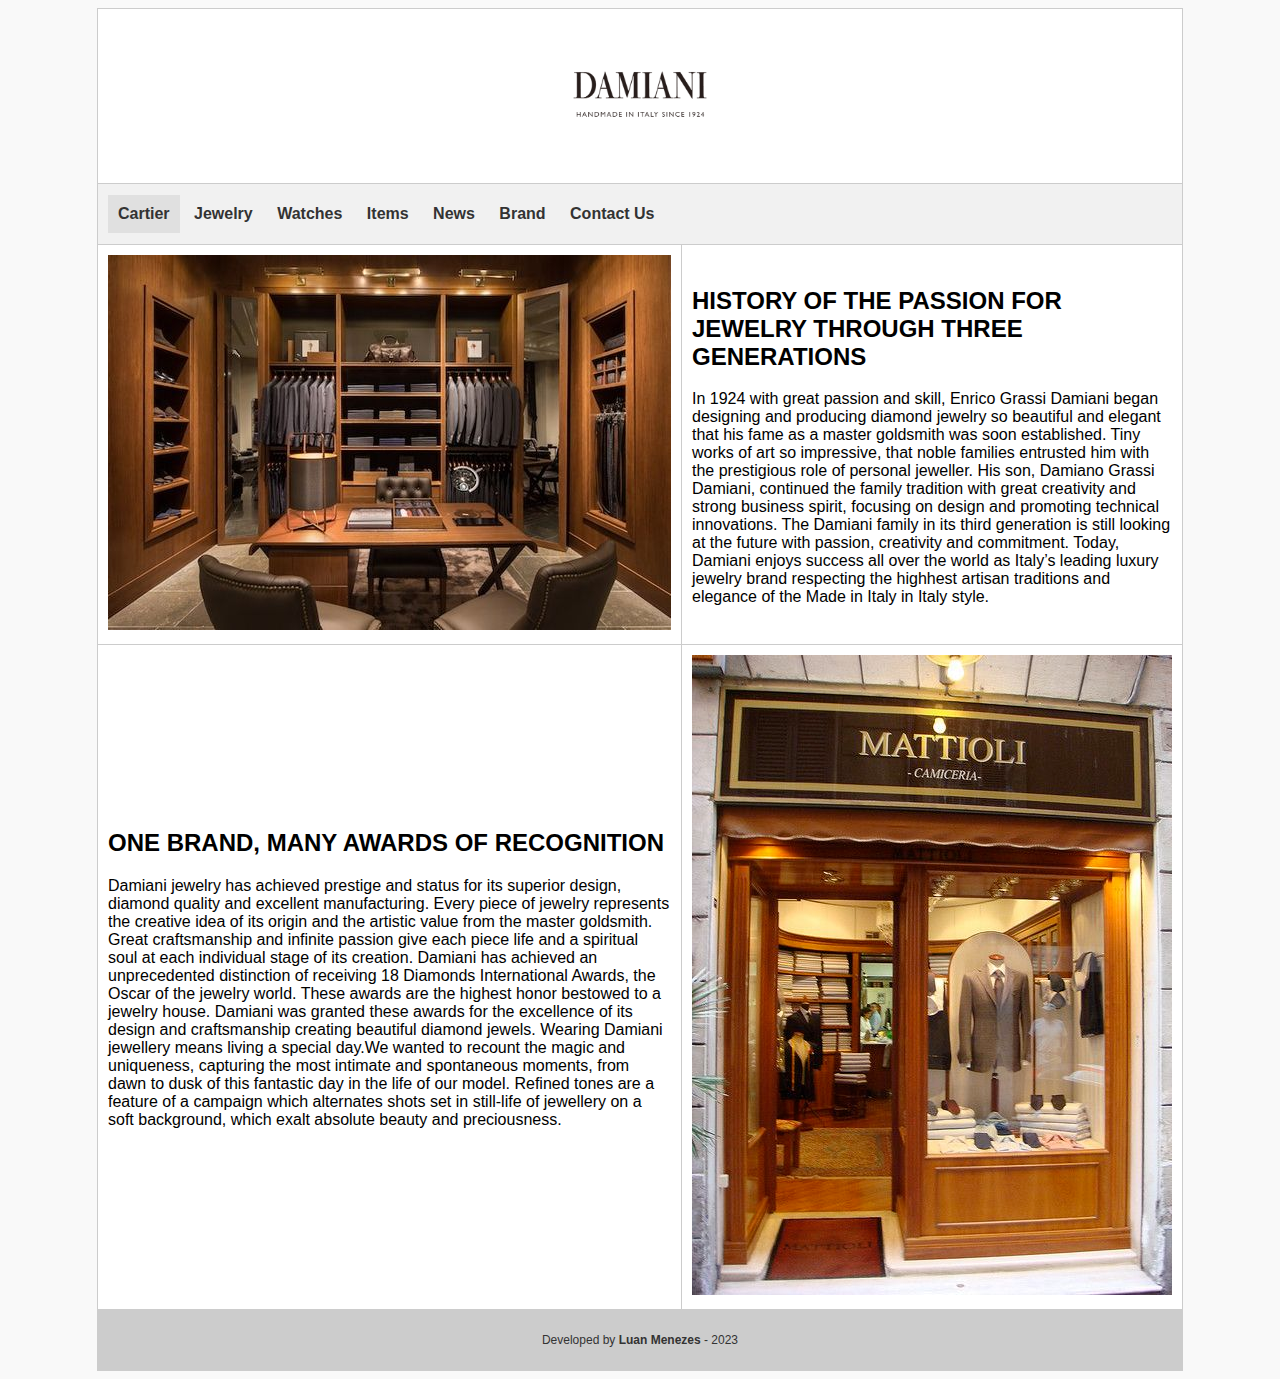
<file: Desafio-Parada11/index.html>
<!DOCTYPE html>
<html>
  <head>
    <title>Damiani</title>
    <meta charset="utf-8" />
    <link rel="stylesheet" href="css/estilo.css" />
    <link rel="shortcut icon" href="img/favicon.png" type="image/x-icon" />
  </head>
  <body>
    <table>
      <thead>
        <tr>
          <td colspan="2" id="header_box">
            <img src="img/logo.png" alt="Logo" />
          </td>
        </tr>
        <tr>
          <td colspan="2" id="nav_box">
            <ul>
              <li><a href="#" class="ativo">Cartier</a></li>
              <li><a href="#">Jewelry</a></li>
              <li><a href="#">Watches</a></li>
              <li><a href="#">Items</a></li>
              <li><a href="#">News</a></li>
              <li><a href="#">Brand</a></li>
              <li><a href="#">Contact Us</a></li>
            </ul>
          </td>
        </tr>
      </thead>
      <tbody>
        <tr>
          <td id="image_box">
            <img src="img/imagem1.jpg" alt="Imagem 1" />
          </td>
          <td class="article_box">
            <h2>HISTORY OF THE PASSION FOR JEWELRY THROUGH THREE GENERATIONS</h2>
            <p>
              In 1924 with great passion and skill, Enrico Grassi Damiani began designing and producing diamond jewelry so beautiful and elegant that his fame as a master goldsmith was soon established. Tiny works of art so impressive, that noble families entrusted him with the prestigious role of personal jeweller. His son, Damiano Grassi Damiani, continued the family tradition with great creativity and strong business spirit, focusing on design and promoting technical innovations. The Damiani family in its third generation is still looking at the future with passion, creativity and commitment. Today, Damiani enjoys success all over the world as Italy’s leading luxury jewelry brand respecting the highhest artisan traditions and elegance of the Made in Italy in Italy style.
            </p>
          </td>
        </tr>
        <tr>
          <td class="article_box">
            <h2>ONE BRAND, MANY AWARDS OF RECOGNITION</h2>
            <p>
              Damiani jewelry has achieved prestige and status for its superior design, diamond quality and excellent manufacturing. Every piece of jewelry represents the creative idea of its origin and the artistic value from the master goldsmith. Great craftsmanship and infinite passion give each piece life and a spiritual soul at each individual stage of its creation. Damiani has achieved an unprecedented distinction of receiving 18 Diamonds International Awards, the Oscar of the jewelry world. These awards are the highest honor bestowed to a jewelry house. Damiani was granted these awards for the excellence of its design and craftsmanship creating beautiful diamond jewels.

              Wearing Damiani jewellery means living a special day.We wanted to recount the magic and uniqueness, capturing the most intimate and spontaneous moments, from dawn to dusk of this fantastic day in the life of our model. Refined tones are a feature of a campaign which alternates shots set in still-life of jewellery on a soft background, which exalt absolute beauty and preciousness.
            </p>
          </td>
          <td id="image_box">
            <img src="img/imagem2.jpg" alt="Imagem 2" />
          </td>
        </tr>
      </tbody>
      <tfoot>
        <tr>
          <td colspan="2" id="footer_box">
            Developed by <b>Luan Menezes</b> - 2023
          </td>
        </tr>
      </tfoot>
    </table>
  </body>
</html>
</file>
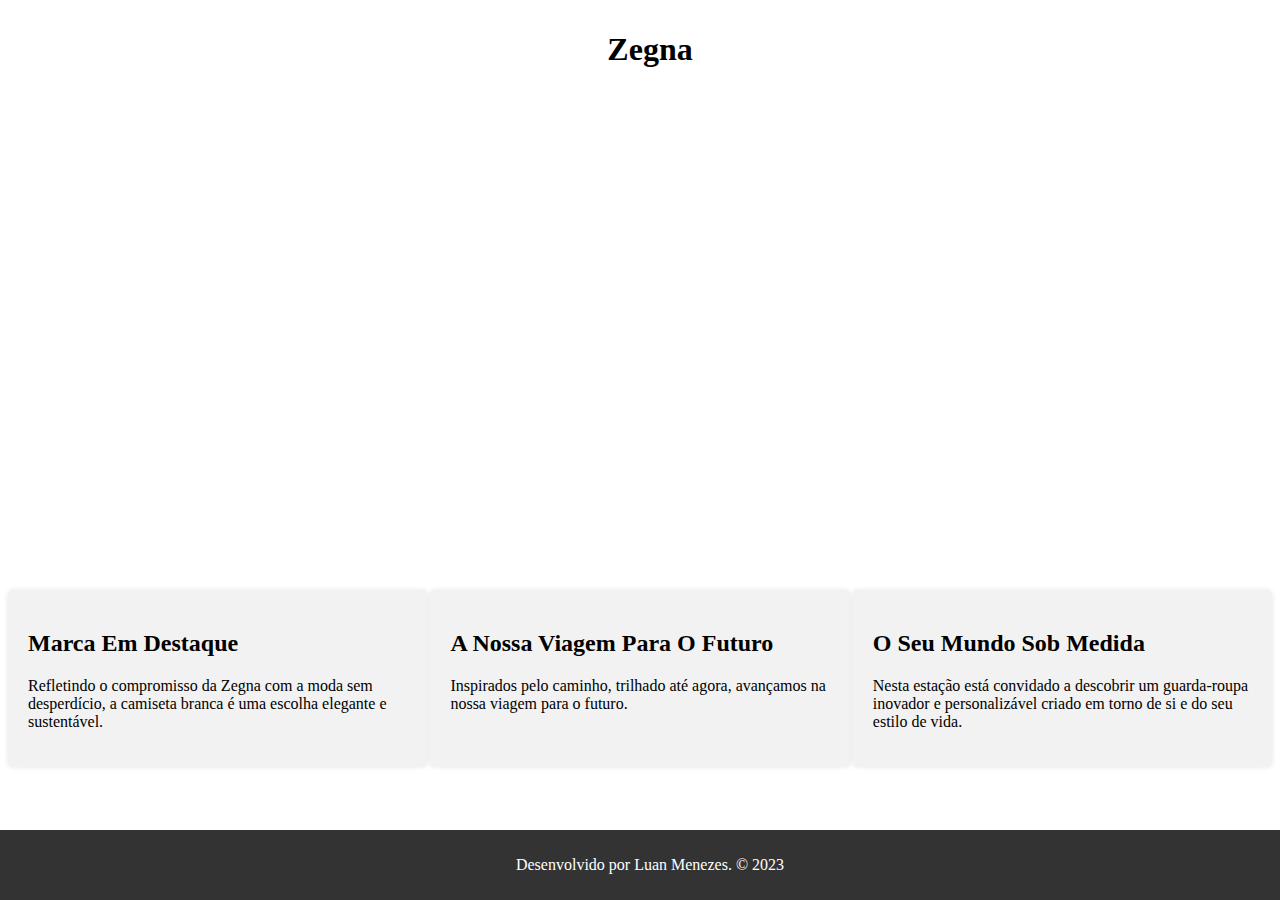
<file: Desafio-Parada14/index.html>
<!DOCTYPE html>
<html>
  <head>
    <title>Zegna</title>
    <meta charset="UTF-8" />
    <meta name="viewport" content="width=device-width, initial-scale=1" />
    <style>
      /* estilos para dispositivos móveis */
      @media screen and (max-width: 600px) {
        /* estilos para a barra de navegação */
        .navbar {
          position: fixed;
          top: 0;
          left: 0;
          width: 100%;
          background-color: #fff;
          padding: 10px;
          text-align: center;
        }
        /* estilos para o cabeçalho */
        .header {
          margin-top: 60px;
          background-image: url("https://www.zegna.com/content/dam/zegna-commerce/editorials/ratio225/footer/zegna-footer.jpg.editorialImage.R34.png");
          height: 300px;
          background-size: cover;
        }
        /* estilos para o conteúdo principal */
        .main {
          margin-top: 30px;
          margin-bottom: 30px;
        }
        /* estilos para o rodapé */
        .footer {
          background-color: #333;
          color: #fff;
          padding: 10px;
          text-align: center;
          position: fixed;
          bottom: 0;
          left: 0;
          width: 100%;
        }
        .section {
          width: 30%;
          background-color: #f2f2f2;
          position: relative;
          background-size: cover;
          background-position: center;
          margin-bottom: 30px;
          padding: 20px;
          box-shadow: 0px 0px 5px rgba(0, 0, 0, 0.1);
          border-radius: 5px;
        }
      }
      /* estilos para dispositivos desktop */
      @media screen and (min-width: 601px) {
        /* estilos para a barra de navegação */
        .navbar {
          position: fixed;
          top: 0;
          left: 0;
          width: 100%;
          background-color: #fff;
          padding: 10px;
          text-align: center;
        }
        /* estilos para o cabeçalho */
        .header {
          margin-top: 60px;
          background-image: url("https://www.zegna.com/content/dam/zegna-commerce/editorials/ratio225/footer/zegna-footer.jpg.editorialImage.R34.png");
          height: 500px;
          background-size: cover;
        }
        /* estilos para o conteúdo principal */
        .main {
          margin-top: 30px;
          margin-bottom: 30px;
          display: flex;
          flex-wrap: wrap;
          justify-content: space-between;
        }
        /* estilos para as seções do conteúdo principal */
        .section {
          width: 30%;
          background-color: #f2f2f2;
          position: relative;
          background-size: cover;
          background-position: center;
          margin-bottom: 30px;
          padding: 20px;
          box-shadow: 0px 0px 5px rgba(0, 0, 0, 0.1);
          border-radius: 5px;
        }
        /* estilos para o rodapé */
        .footer {
          background-color: #333;
          color: #fff;
          padding: 10px;
          text-align: center;
          position: fixed;
          bottom: 0;
          left: 0;
          width: 100%;
        }
      }
    </style>
  </head>

  <body>
    <!-- barra de navegação -->
    <div class="navbar">
      <h1>Zegna</h1>
    </div>
    <!-- cabeçalho -->
    <div class="header">
      <!-- conteúdo do cabeçalho -->
    </div>
    <!-- conteúdo principal -->
    <div class="main">
      <!-- seção 1 -->
      <div
        class="section"
      >
        <h2>Marca Em Destaque</h2>
        <p>Refletindo o compromisso da Zegna com a moda sem desperdício, a camiseta branca é uma escolha elegante e sustentável.</p>
      </div>
      <!-- seção 2 -->
      <div class="section">
        <h2>A Nossa Viagem Para O Futuro</h2>
        <p>Inspirados pelo caminho, trilhado até agora, avançamos na nossa viagem para o futuro.</p>
      </div>
      <!-- seção 3 -->
      <div class="section">
        <h2>O Seu Mundo Sob Medida</h2>
        <p>Nesta estação está convidado a descobrir um guarda-roupa inovador e personalizável criado em torno de si e do seu estilo de vida. </p>
      </div>
    </div>
    <!-- rodapé -->
    <div class="footer">
      <p>Desenvolvido por Luan Menezes. &copy; 2023</p>
    </div>
  </body>
</html>
</file>
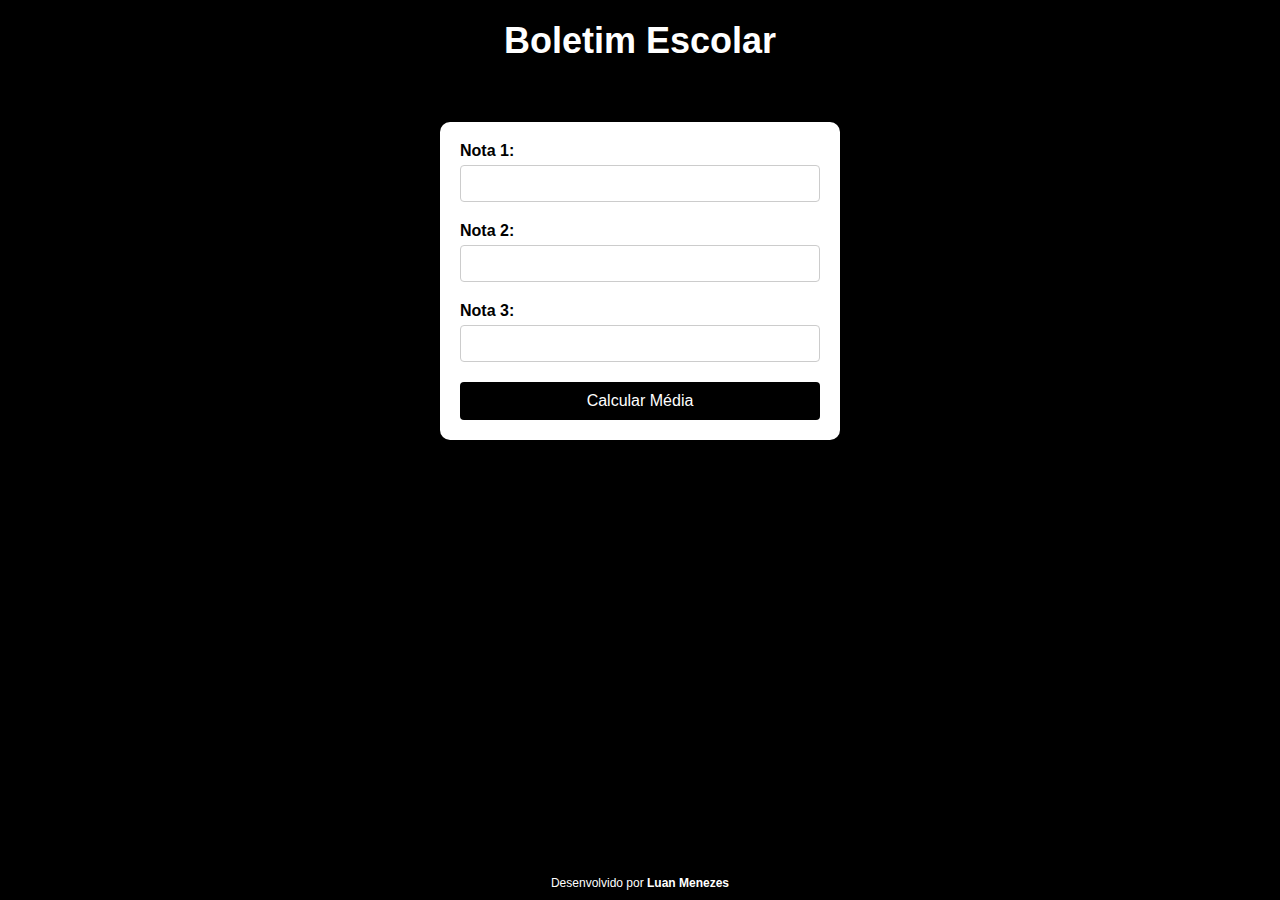
<file: Desafio-Parada20/index.html>
<!DOCTYPE html>
<html>
  <head>
    <title>Boletim Escolar</title>
    <meta charset="utf-8" />
    <script src="js/script.js" defer></script>
    <link rel="stylesheet" href="css/style.css" />
  </head>
  <body>
    <div class="header">
      <h1>Boletim Escolar</h1>
    </div>
    <div class="container">
      <div class="form-group">
        <label for="nota1">Nota 1:</label>
        <input type="number" id="nota1" step="0.01" min="1" max="10" required />
      </div>
      <div class="form-group">
        <label for="nota2">Nota 2:</label>
        <input type="number" id="nota2" step="0.01" min="1" max="10" required />
      </div>
      <div class="form-group">
        <label for="nota3">Nota 3:</label>
        <input type="number" id="nota3" step="0.01" min="1" max="10" required />
      </div>
      <button class="btn-calculate" onclick="calcularMedia()">
        Calcular Média
      </button>
      <div class="result" id="resultContainer" style="display: none">
        <p class="grade-label">Média:</p>
        <p class="grade" id="media"></p>
        <p class="status" id="resultado"></p>
      </div>
    </div>
    <div class="footer">Desenvolvido por <b>Luan Menezes</b></div>
  </body>
</html>
</file>
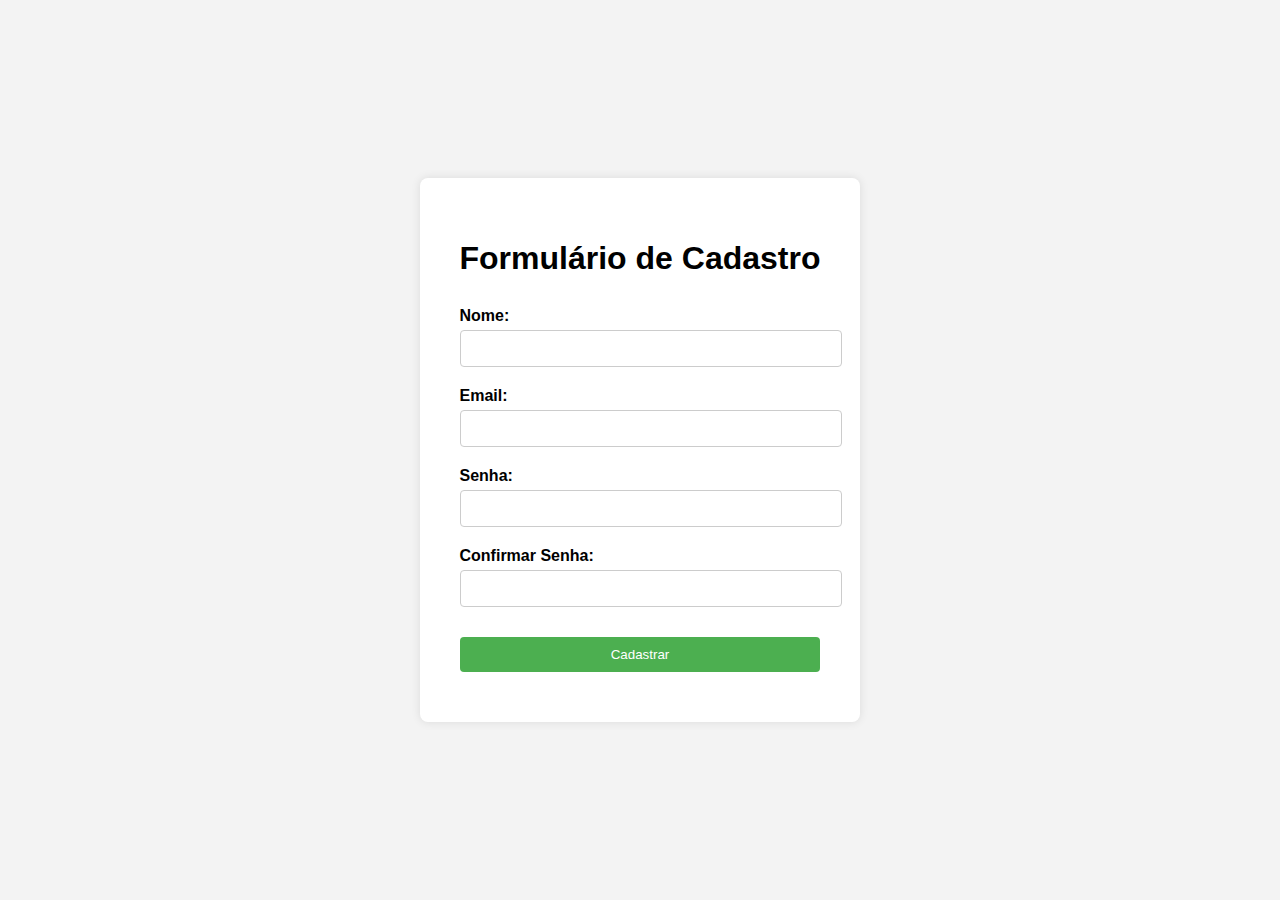
<file: Desafio-Parada22/index.html>
<!DOCTYPE html>
<html>
<head>
  <title>Formulário de Cadastro</title>
  <link rel="stylesheet" type="text/css" href="css/estilo.css">
  <script src="js/validacao.js"></script>
</head>
<body>
  <div class="container">
    <h1>Formulário de Cadastro</h1>
    <form id="cadastroForm" onsubmit="validateForm(event)">
      <div class="form-group">
        <label for="nome">Nome:</label>
        <input type="text" id="nome" required>
      </div>

      <div class="form-group">
        <label for="email">Email:</label>
        <input type="email" id="email" required>
      </div>

      <div class="form-group">
        <label for="senha">Senha:</label>
        <input type="password" id="senha" required>
      </div>

      <div class="form-group">
        <label for="confirmarSenha">Confirmar Senha:</label>
        <input type="password" id="confirmarSenha" required>
      </div>

      <button type="submit">Cadastrar</button>
    </form>

    <div id="mensagem"></div>
  </div>
</body>
</html>
</file>
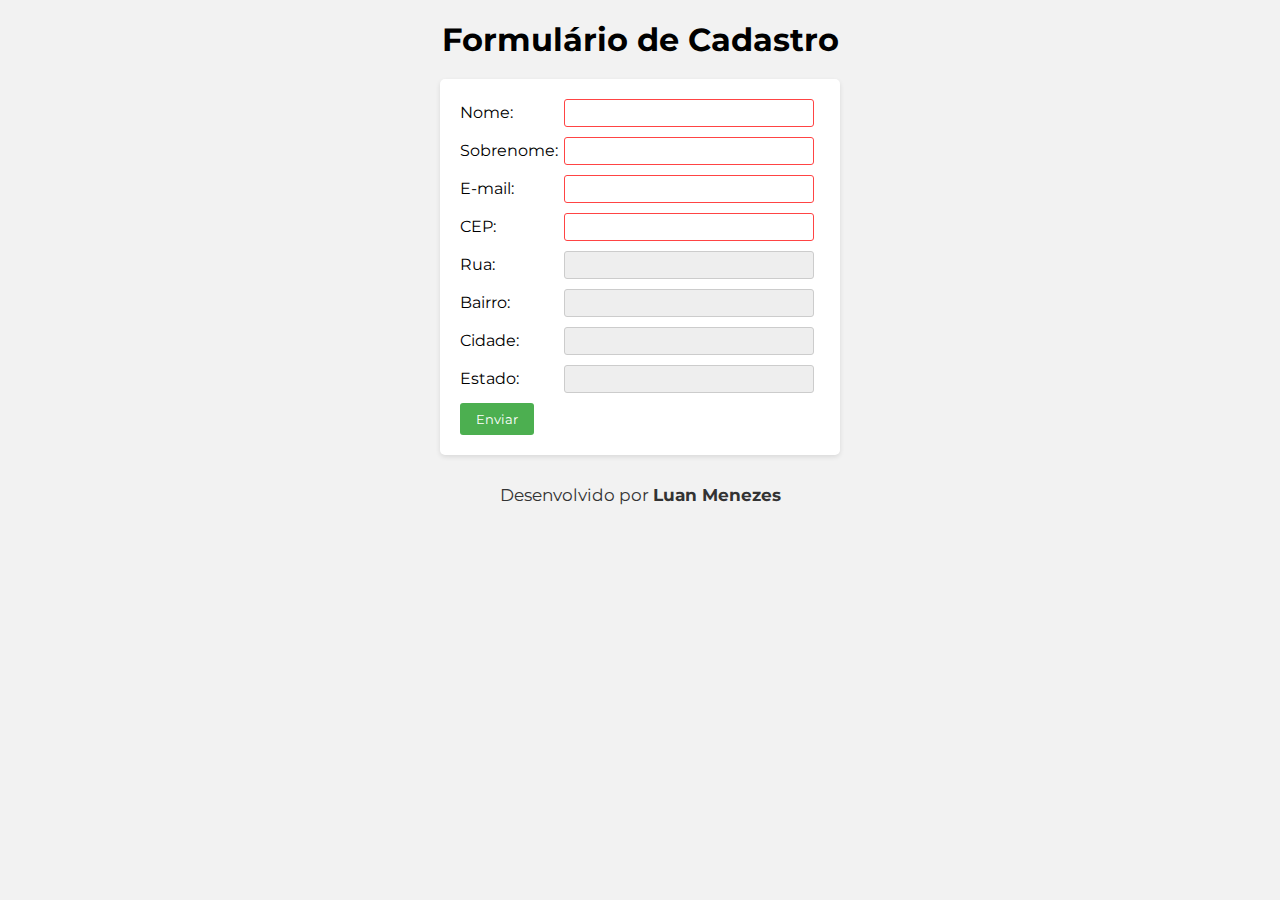
<file: Desafio-Parada27/index.html>
<!DOCTYPE html>
<html>

<head>
  <title>Formulário de Cadastro</title>
  <link rel="stylesheet" type="text/css" href="css/style.css">
</head>

<body>
  <h1>Formulário de Cadastro</h1>
  <form id="cadastroForm">
    <div>
      <label for="nome">Nome:</label>
      <input type="text" id="nome" name="nome" required>
    </div>
    <div>
      <label for="sobrenome">Sobrenome:</label>
      <input type="text" id="sobrenome" name="sobrenome" required>
    </div>
    <div>
      <label for="email">E-mail:</label>
      <input type="email" id="email" name="email" required>
    </div>
    <div>
      <label for="cep">CEP:</label>
      <input type="text" id="cep" name="cep" required pattern="[0-9]{5}-[0-9]{3}" maxlength="9">
    </div>
    <div>
      <label for="rua">Rua:</label>
      <input type="text" id="rua" name="rua" readonly>
    </div>
    <div>
      <label for="bairro">Bairro:</label>
      <input type="text" id="bairro" name="bairro" readonly>
    </div>
    <div>
      <label for="cidade">Cidade:</label>
      <input type="text" id="cidade" name="cidade" readonly>
    </div>
    <div>
      <label for="estado">Estado:</label>
      <input type="text" id="estado" name="estado" readonly>
    </div>
    <button type="submit">Enviar</button>
  </form>

  <footer>
    Desenvolvido por <b>Luan Menezes</b>
  </footer>

  <script src="js/script.js"></script>
</body>

</html>
</file>
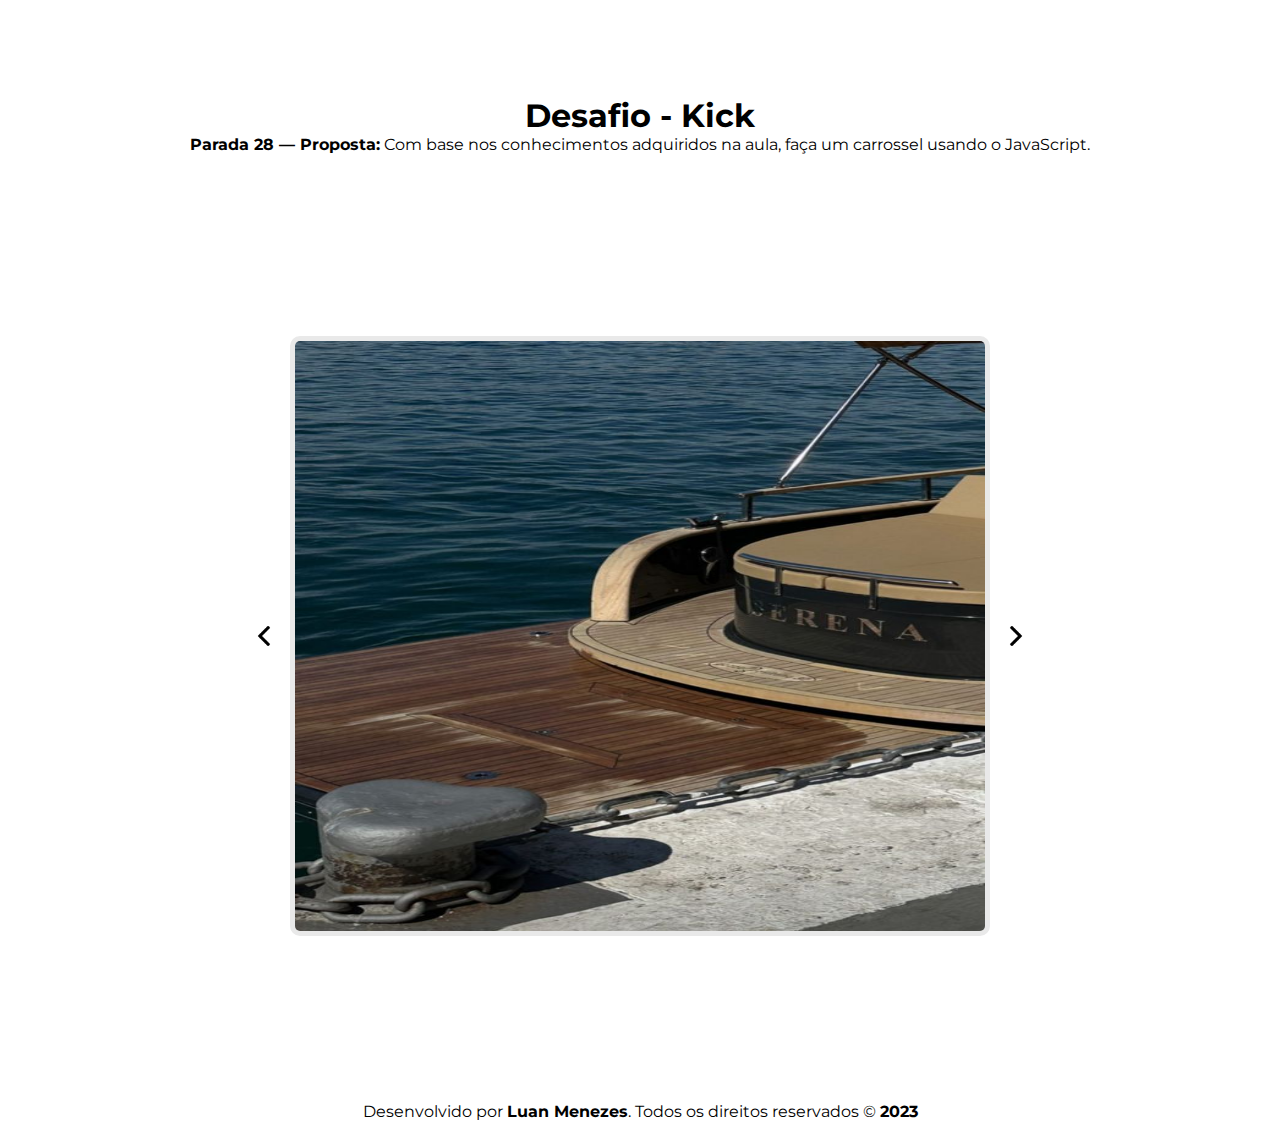
<file: Desafio-Parada28/index.html>
<!DOCTYPE html>
<html lang="pt-BR">
  <head>
    <meta charset="UTF-8" />
    <meta http-equiv="X-UA-Compatible" content="IE=edge" />
    <meta name="viewport" content="width=device-width, initial-scale=1.0" />
    <link rel="stylesheet" href="css/styles.css" />
    <link rel="preconnect" href="https://fonts.googleapis.com" />
    <link rel="preconnect" href="https://fonts.gstatic.com" crossorigin />
    <link
      href="https://fonts.googleapis.com/css2?family=Montserrat:wght@400;500;600;700;800;900&family=Poppins:wght@300;400;500;600;700;800;900&display=swap"
      rel="stylesheet"
    />
    <script src="js/script.js" defer></script>
    <title>Desafio</title>
  </head>
  <body>
    <div class="title-container">
      <div class="title-content">
        <h1>Desafio - Kick</h1>
        <p><b>Parada 28 — Proposta:</b> Com base nos conhecimentos adquiridos na aula, faça um carrossel usando o JavaScript.</p>
      </div>
    </div>
    <div class="container-slider">
      <button id="prev-button">
        <img src="./images/arrow.png" alt="prev-button" />
      </button>
      <div class="container-images">
        <img
          src="./images/firstThumb.jpg"
          height="600"
          width="350"
          alt="Pinterest"
          class="slider on"
        />
        <img
          src="./images/secondThumb.jpg"
          height="600"
          width="350"
          alt="Pinterest"
          class="slider"
        />
        <img
          src="./images/thirdThumb.jpg"
          height="600"
          width="350"
          alt="Pinterest"
          class="slider"
        />
        <img
          src="./images/fourthThumb.jpg"
          height="600"
          width="350"
          alt="Pinterest"
          class="slider"
        />
      </div>
      <button id="next-button">
        <img src="./images/arrow.png" alt="next-button" />
      </button>
    </div>
    <div class="paragraph-container">
      <p>
        Desenvolvido por <b>Luan Menezes</b>. Todos os direitos reservados
        &copy; <b>2023</b>
      </p>
    </div>
    <br />
  </body>
</html>
</file>
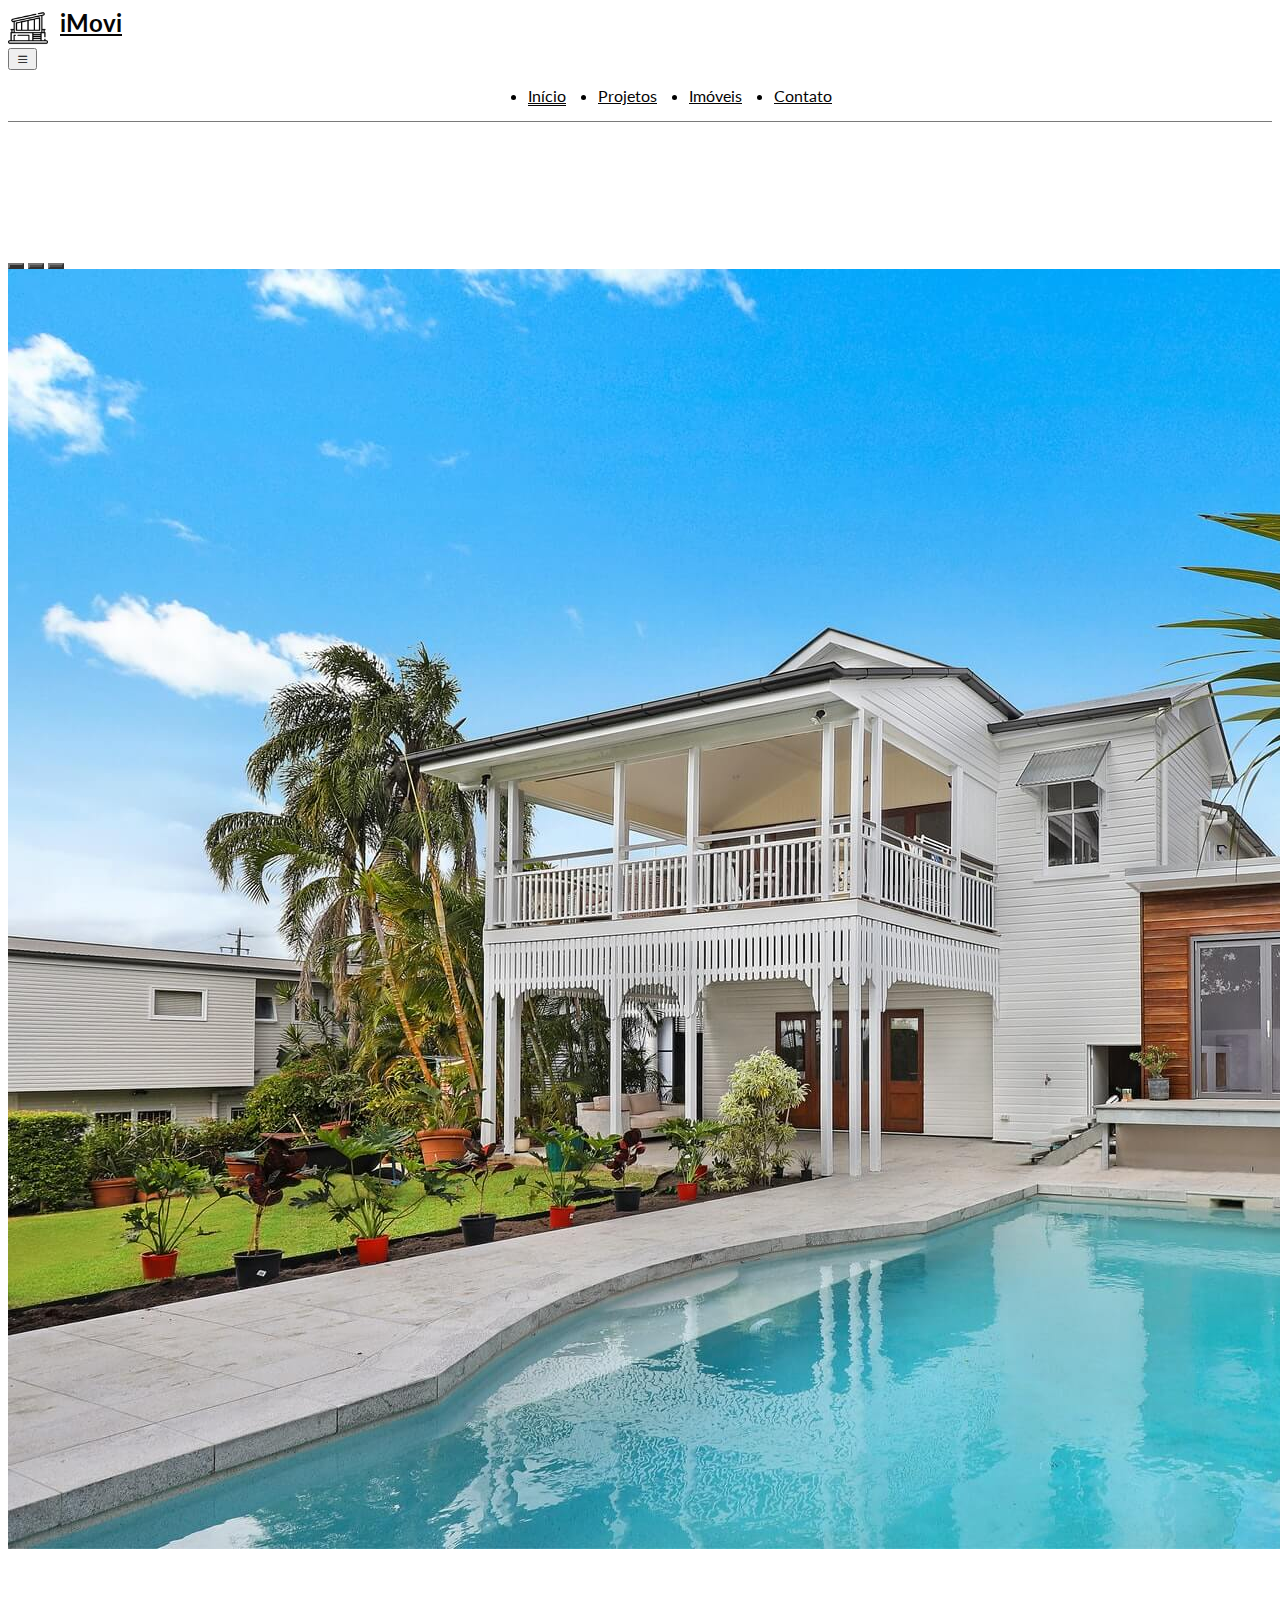
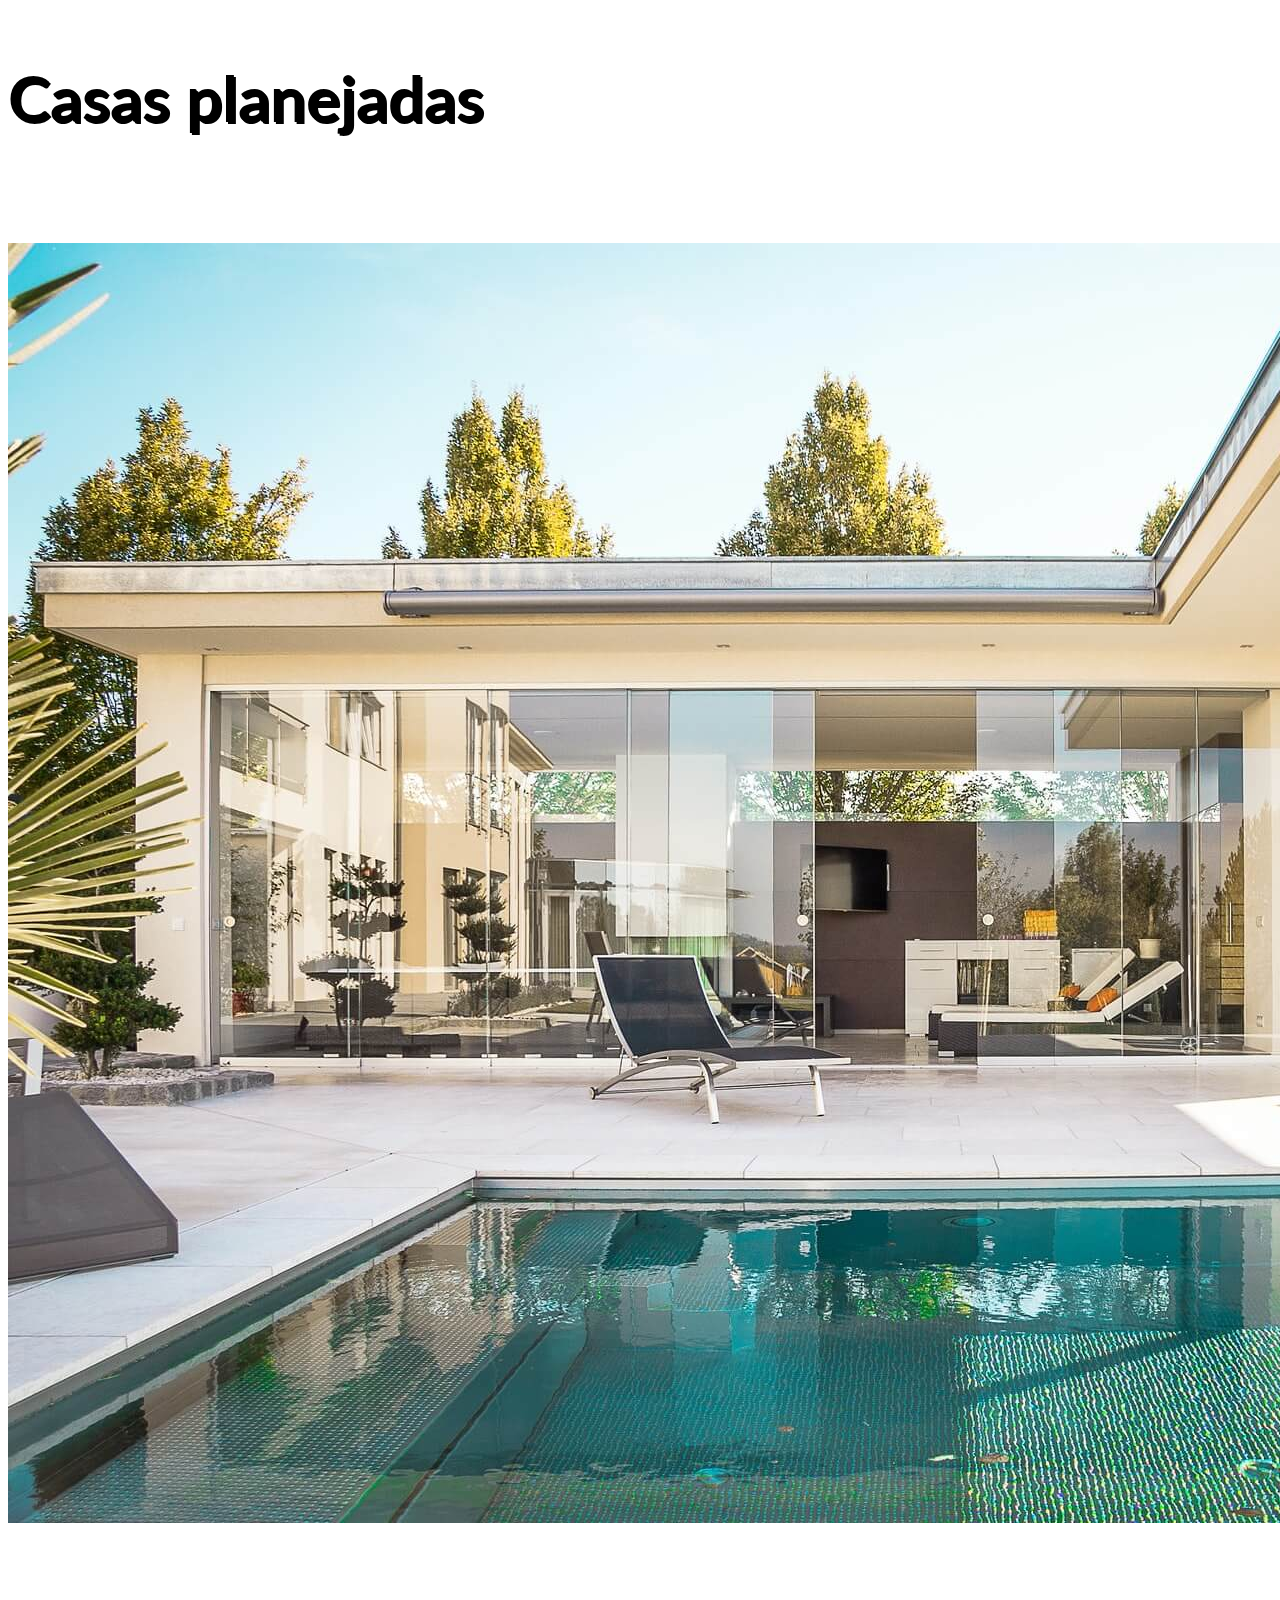
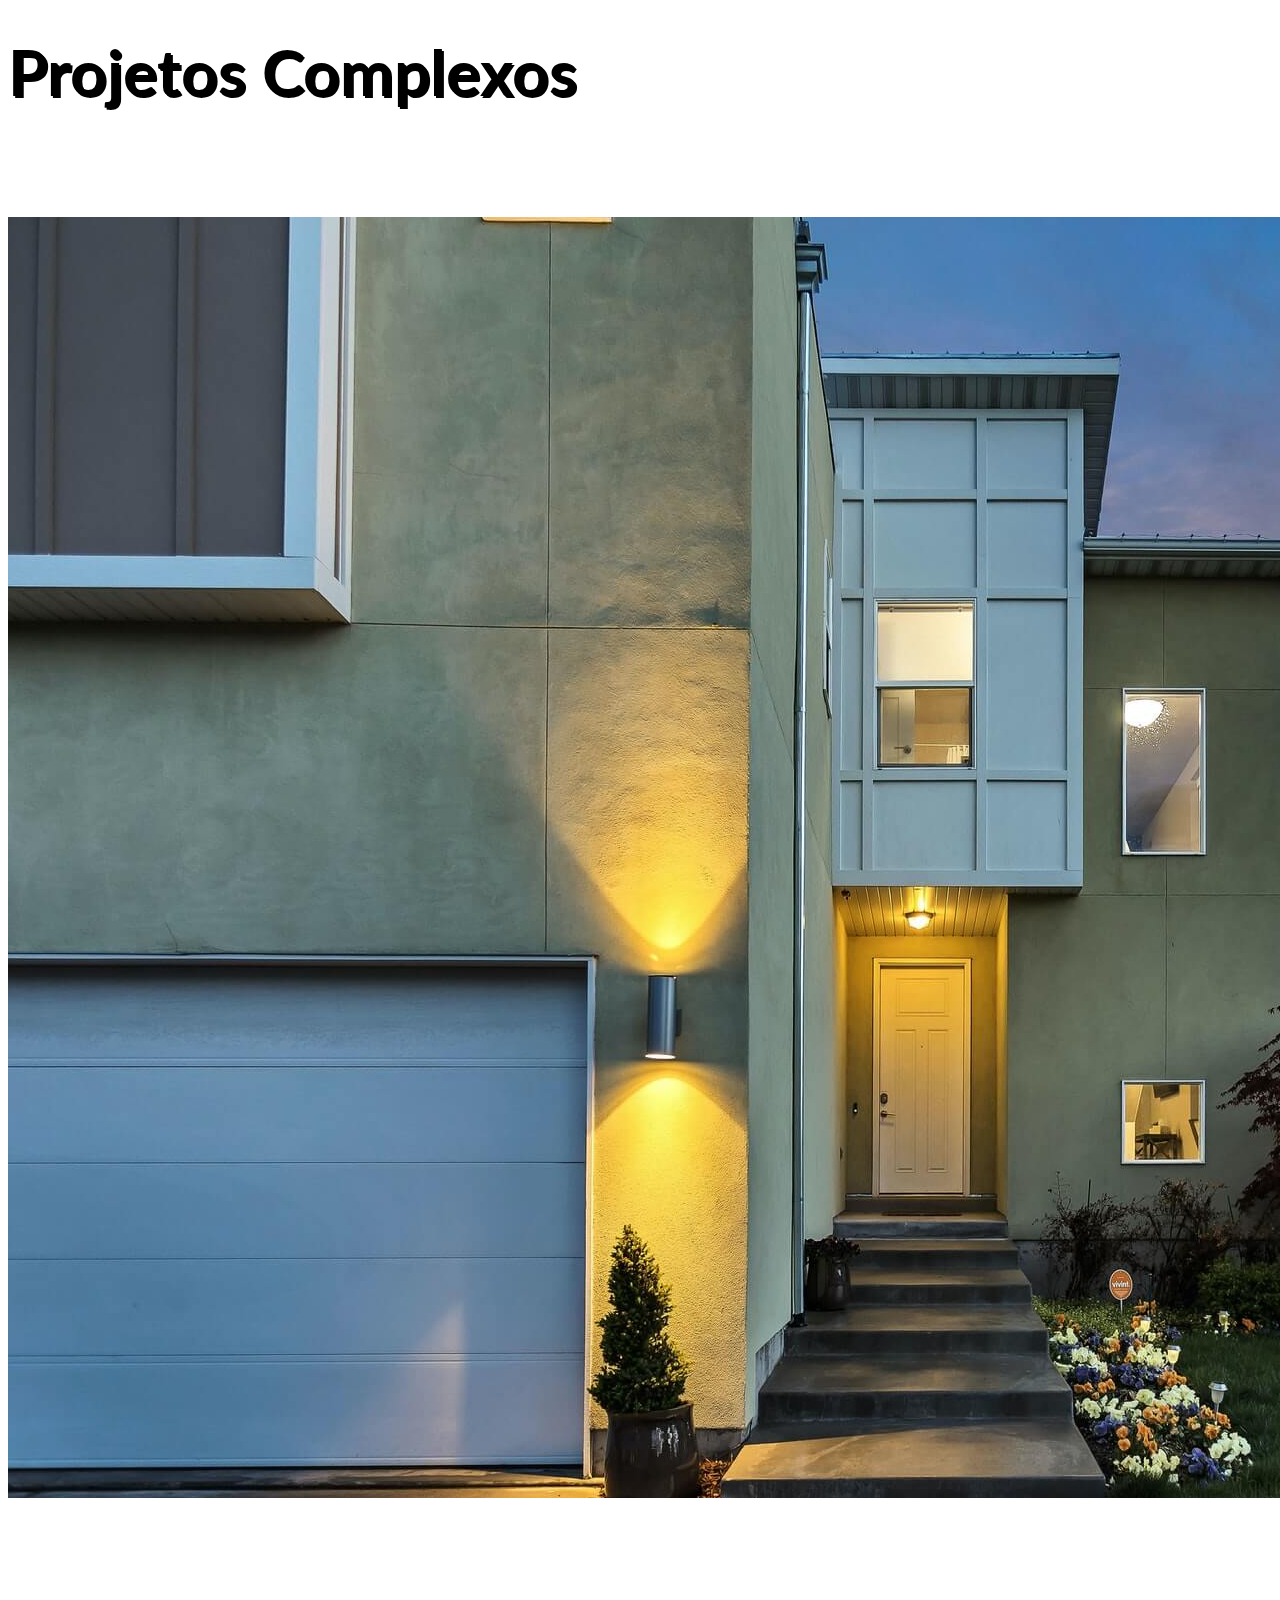
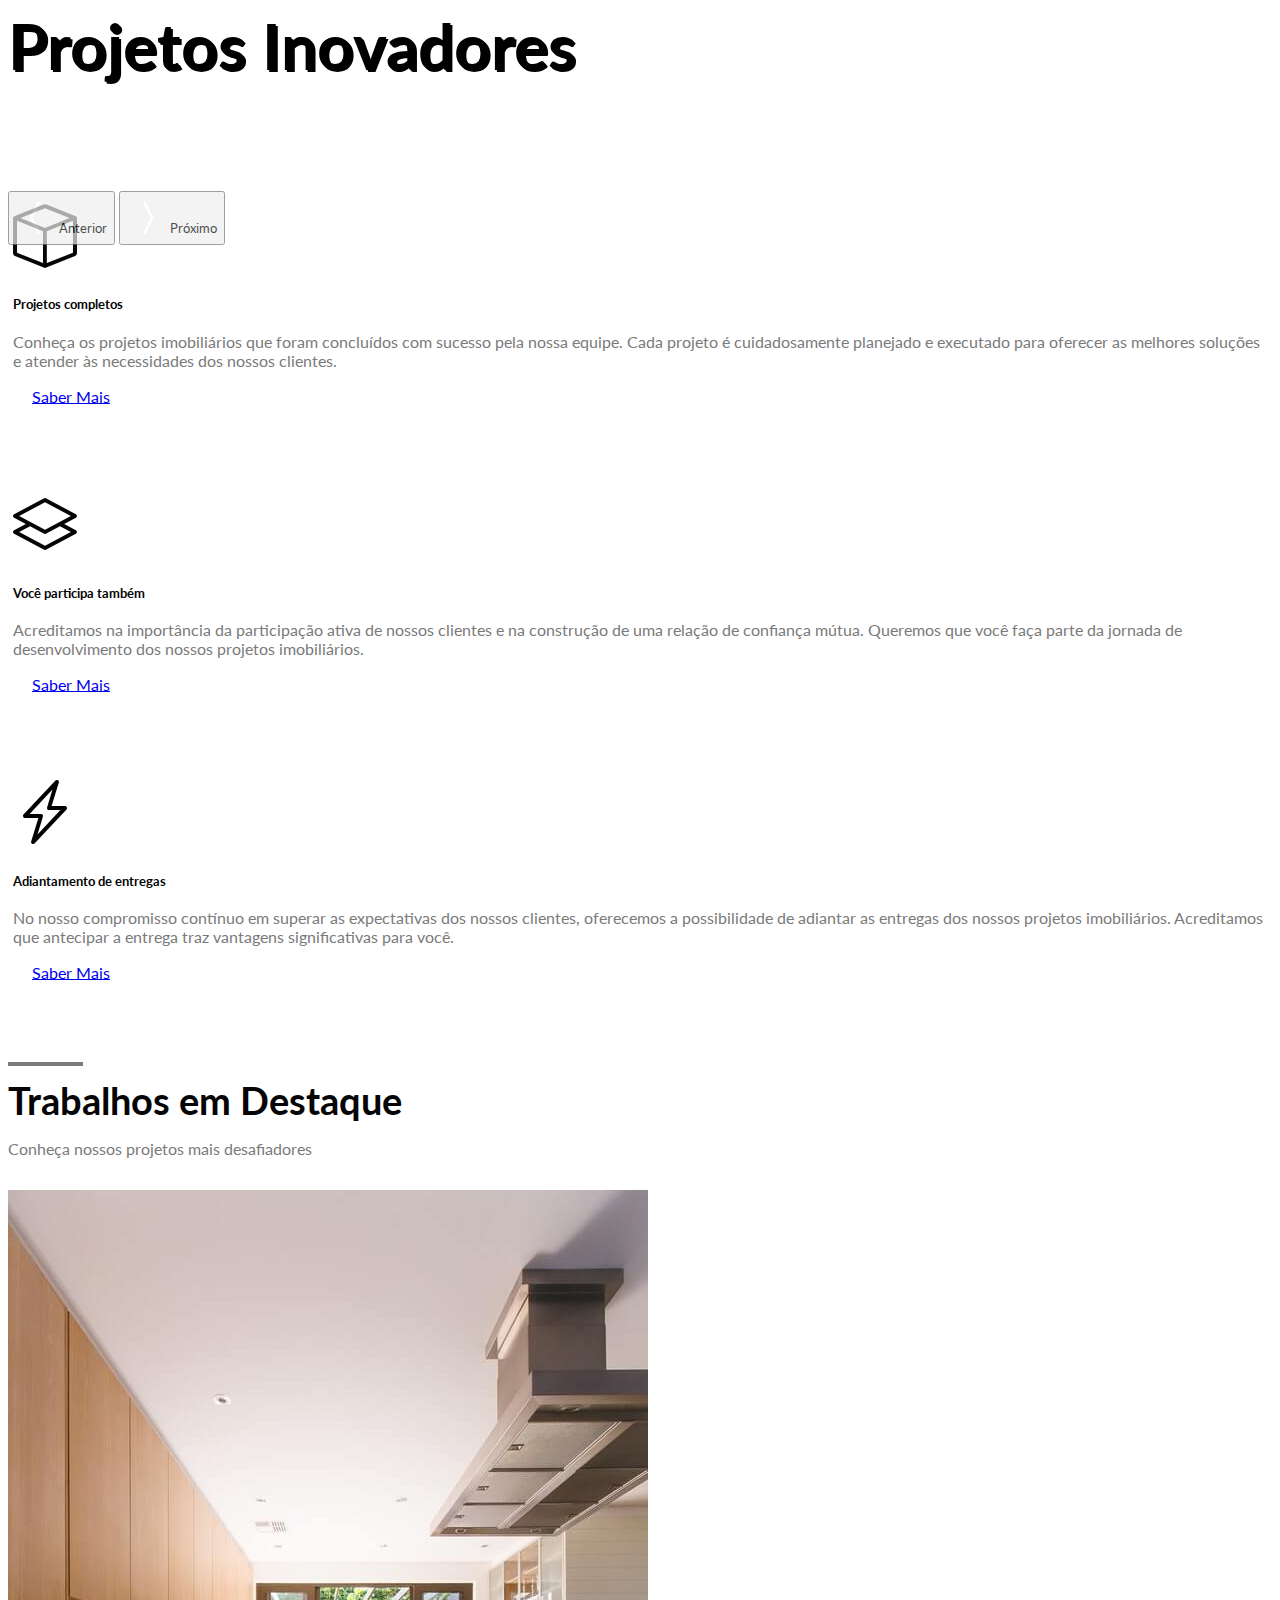
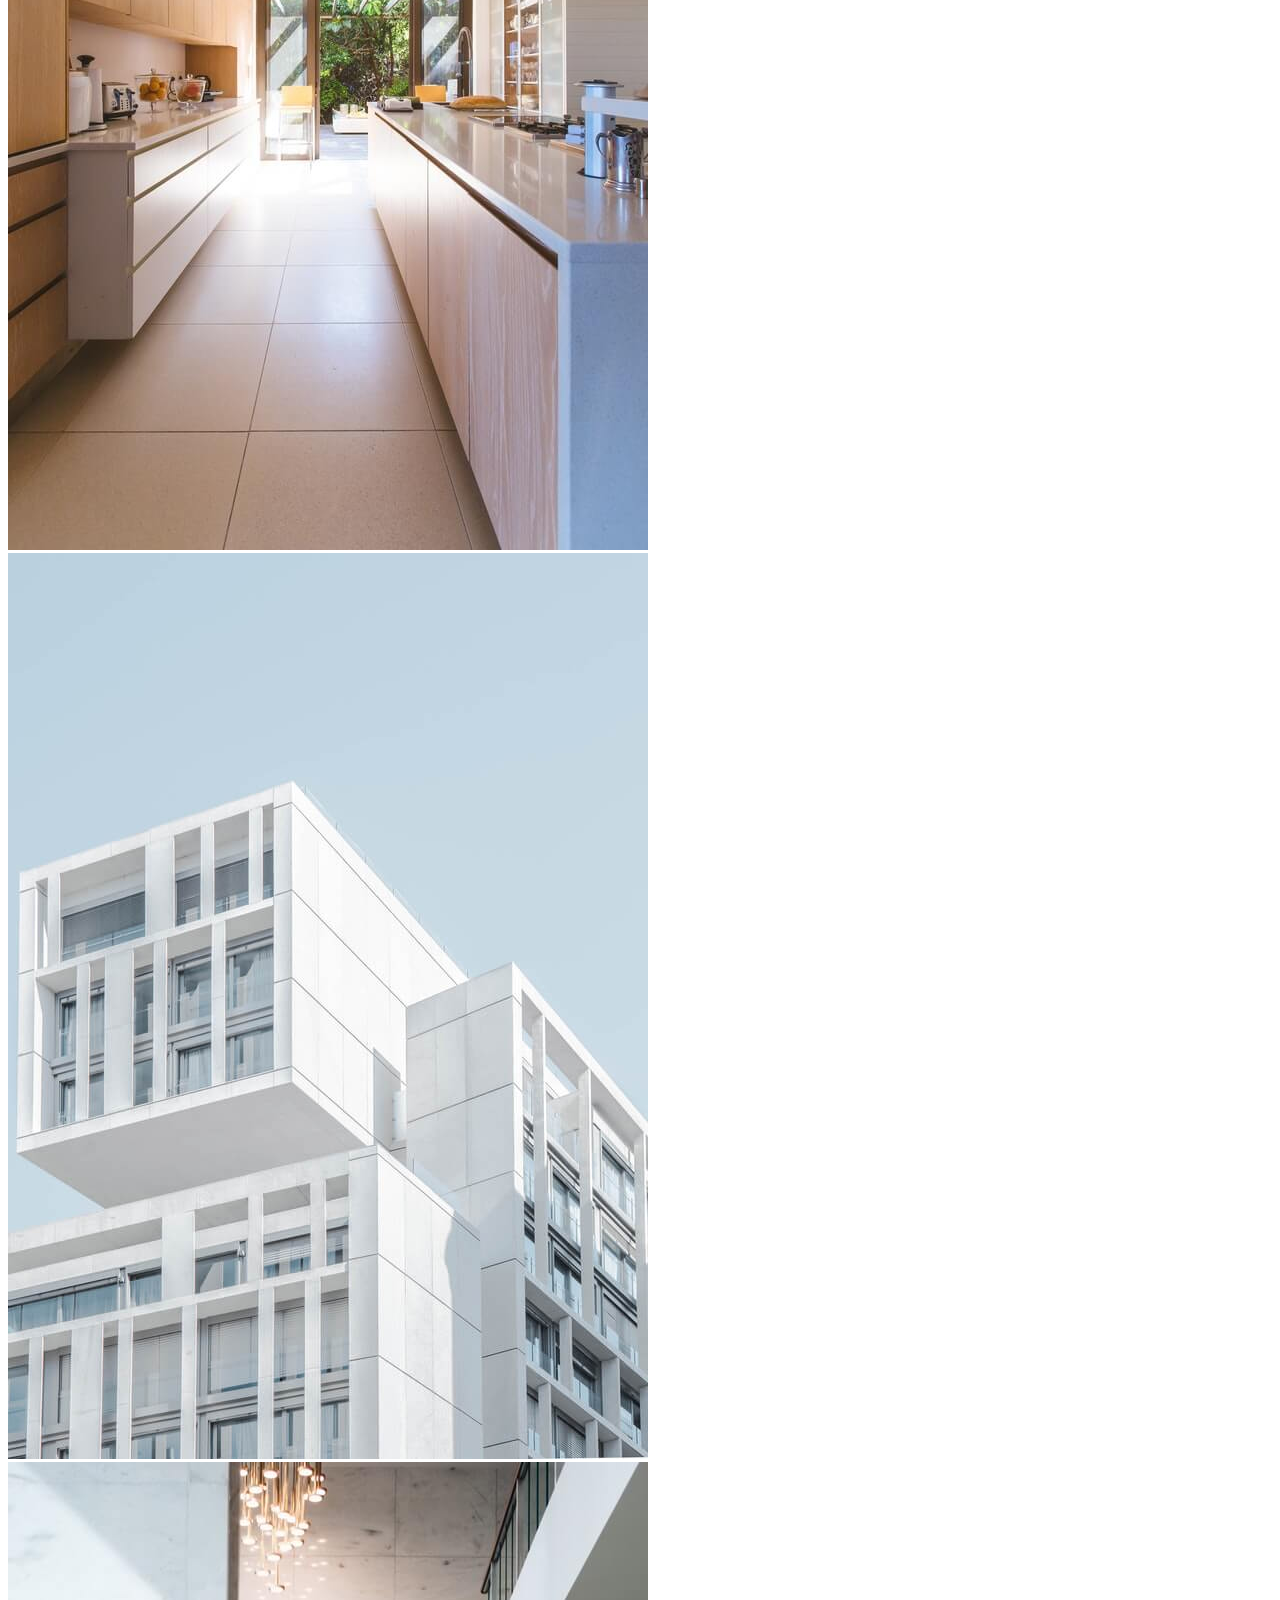
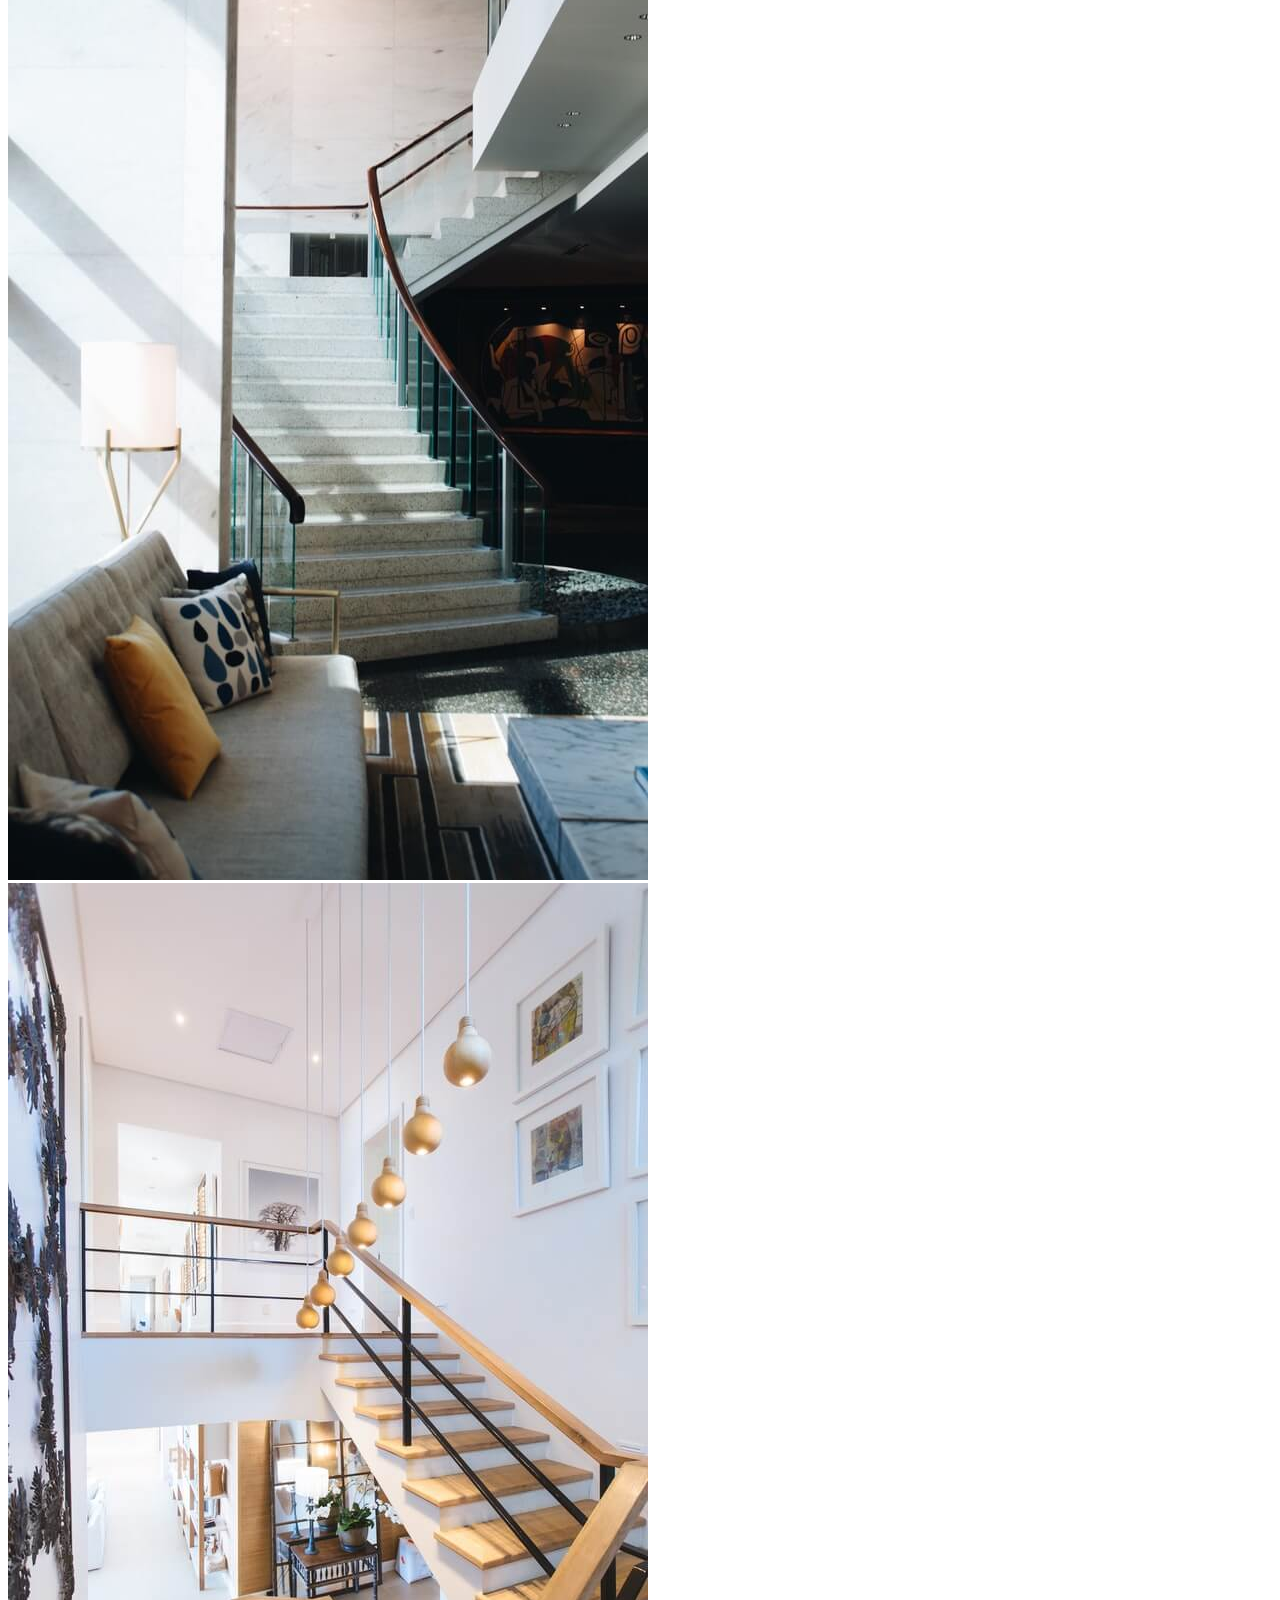
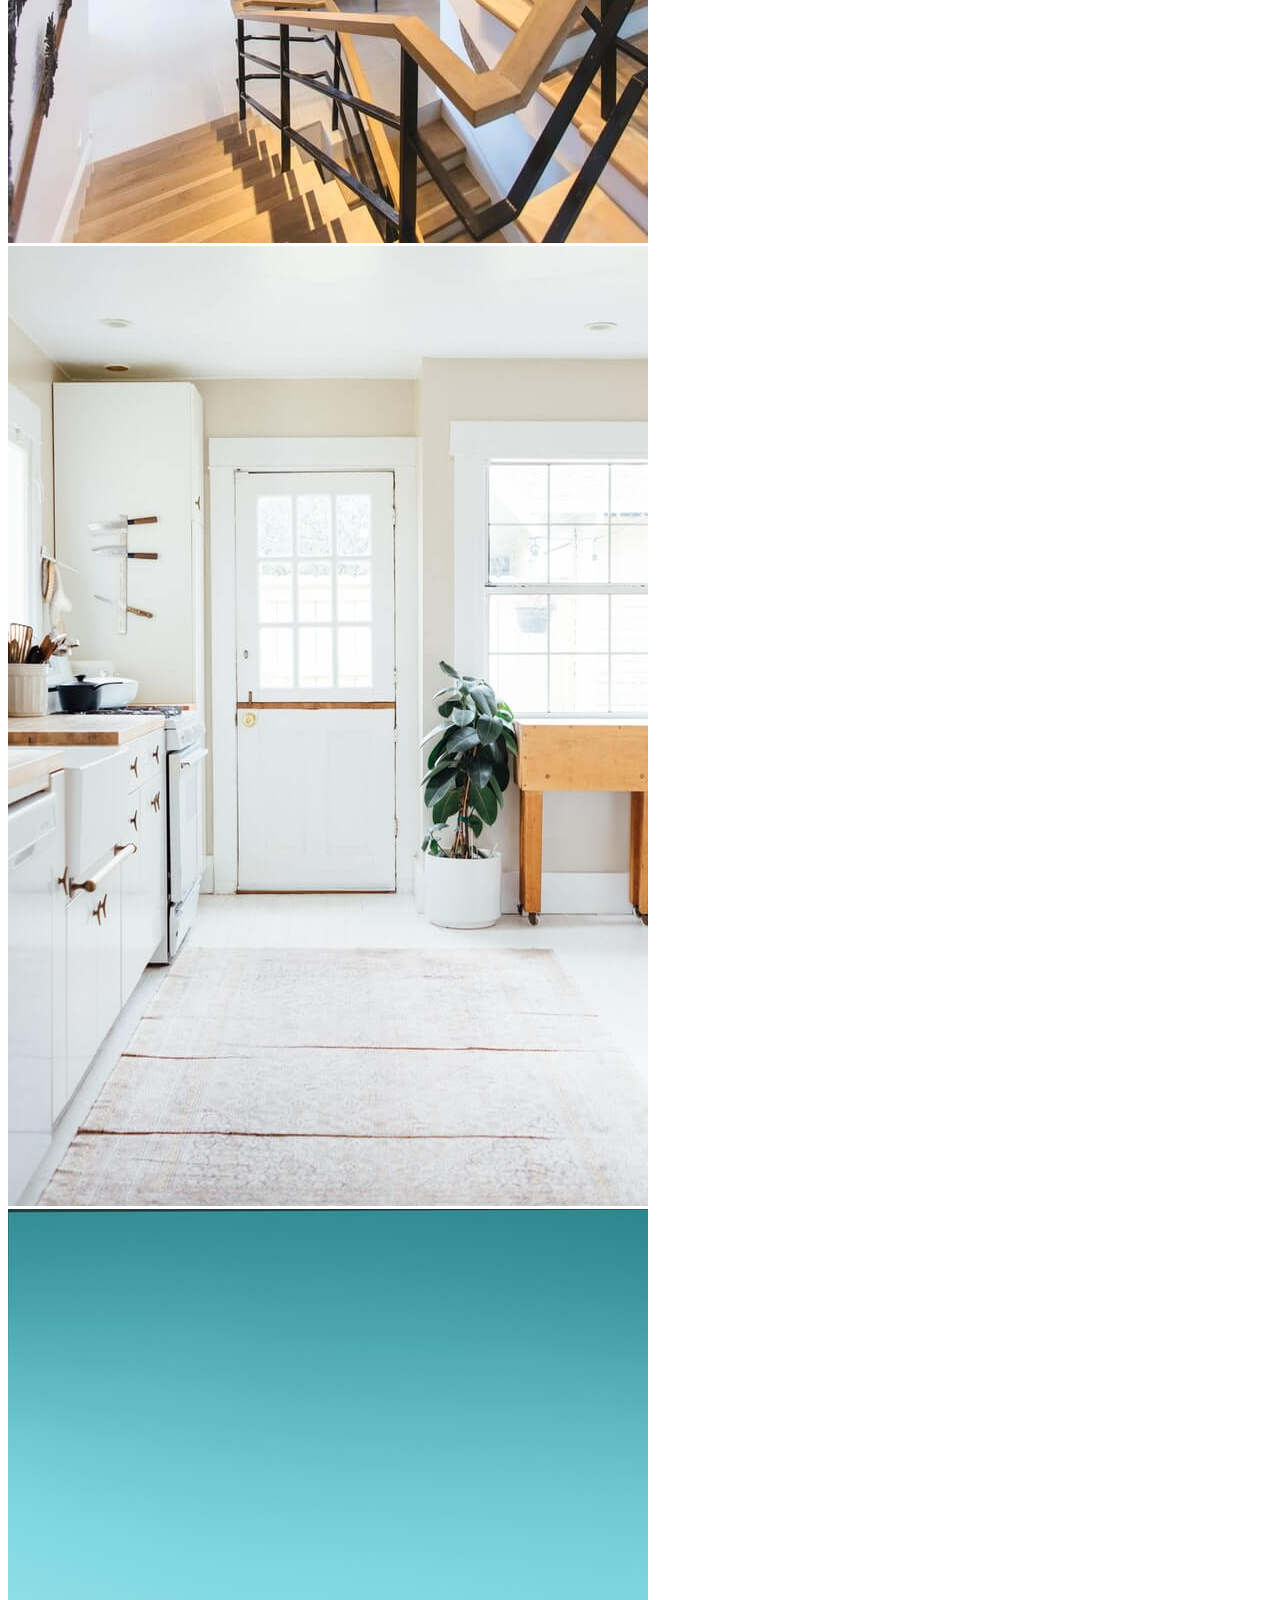
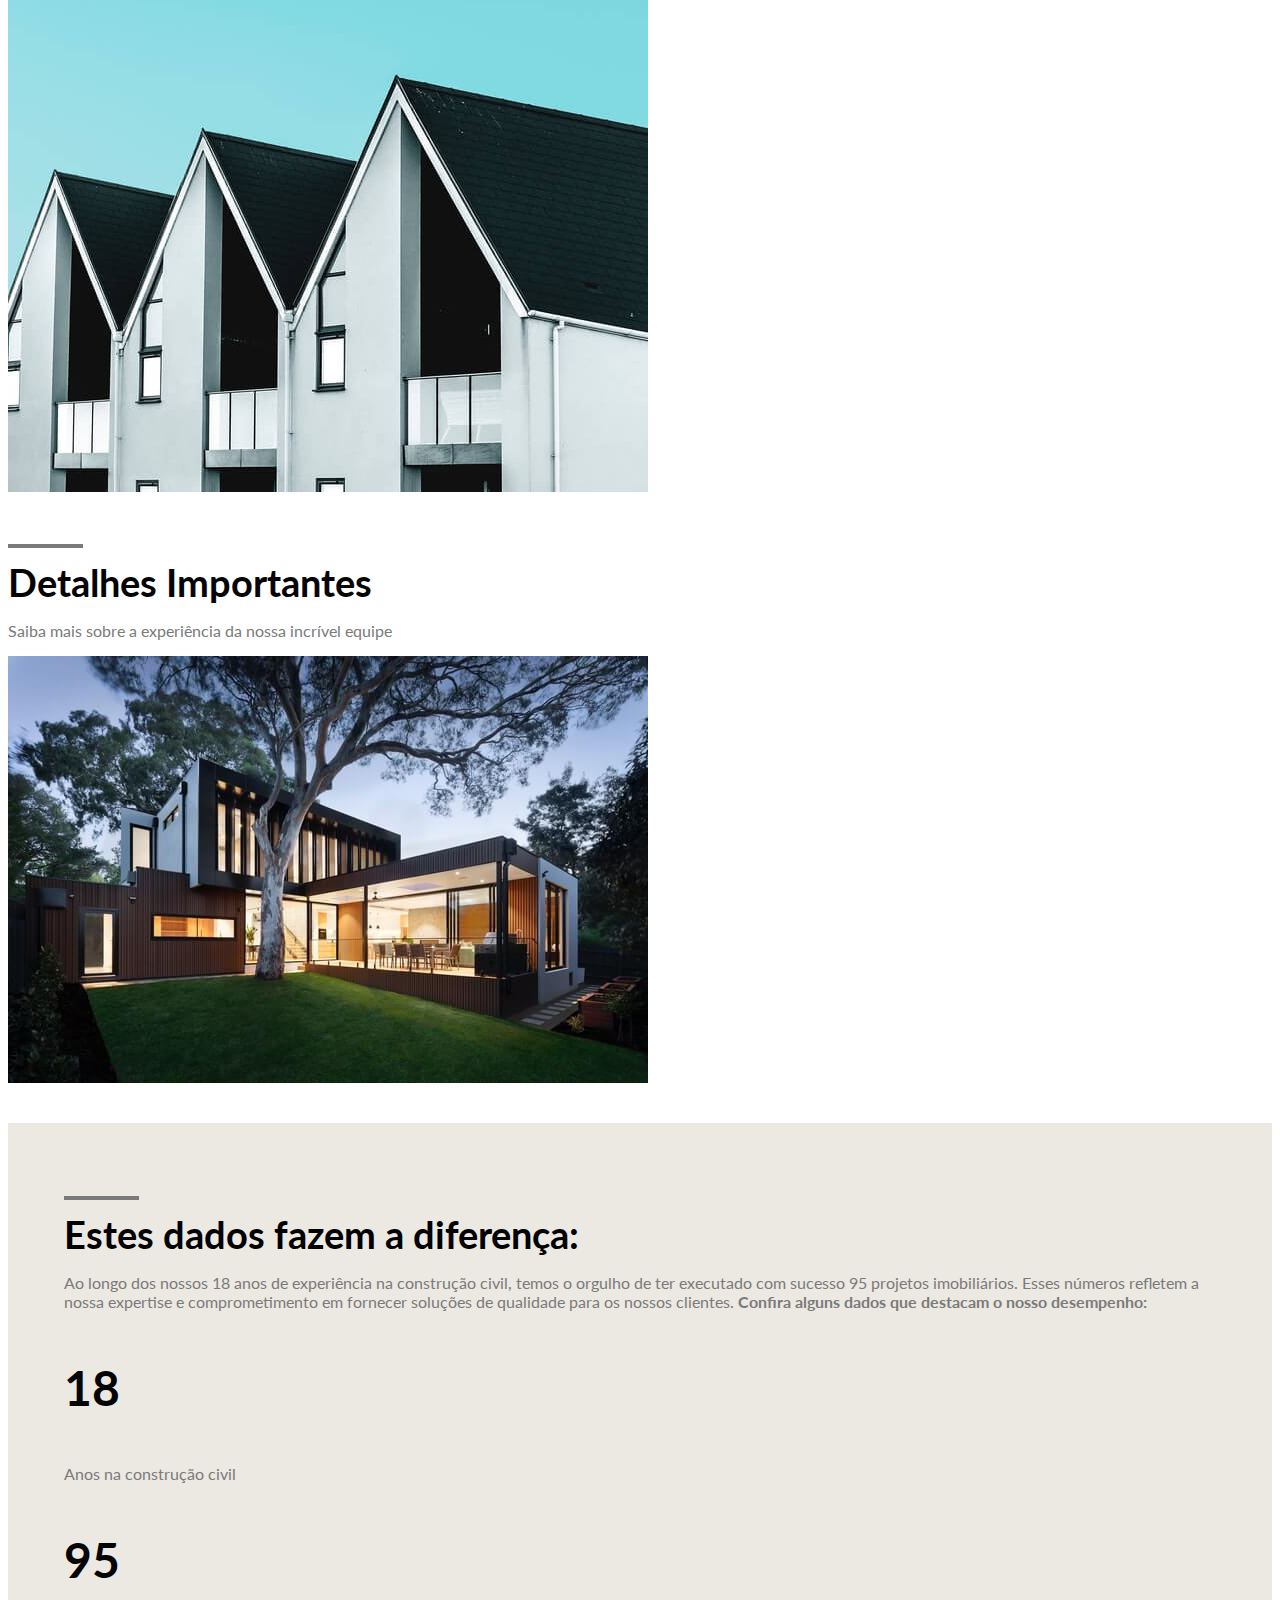
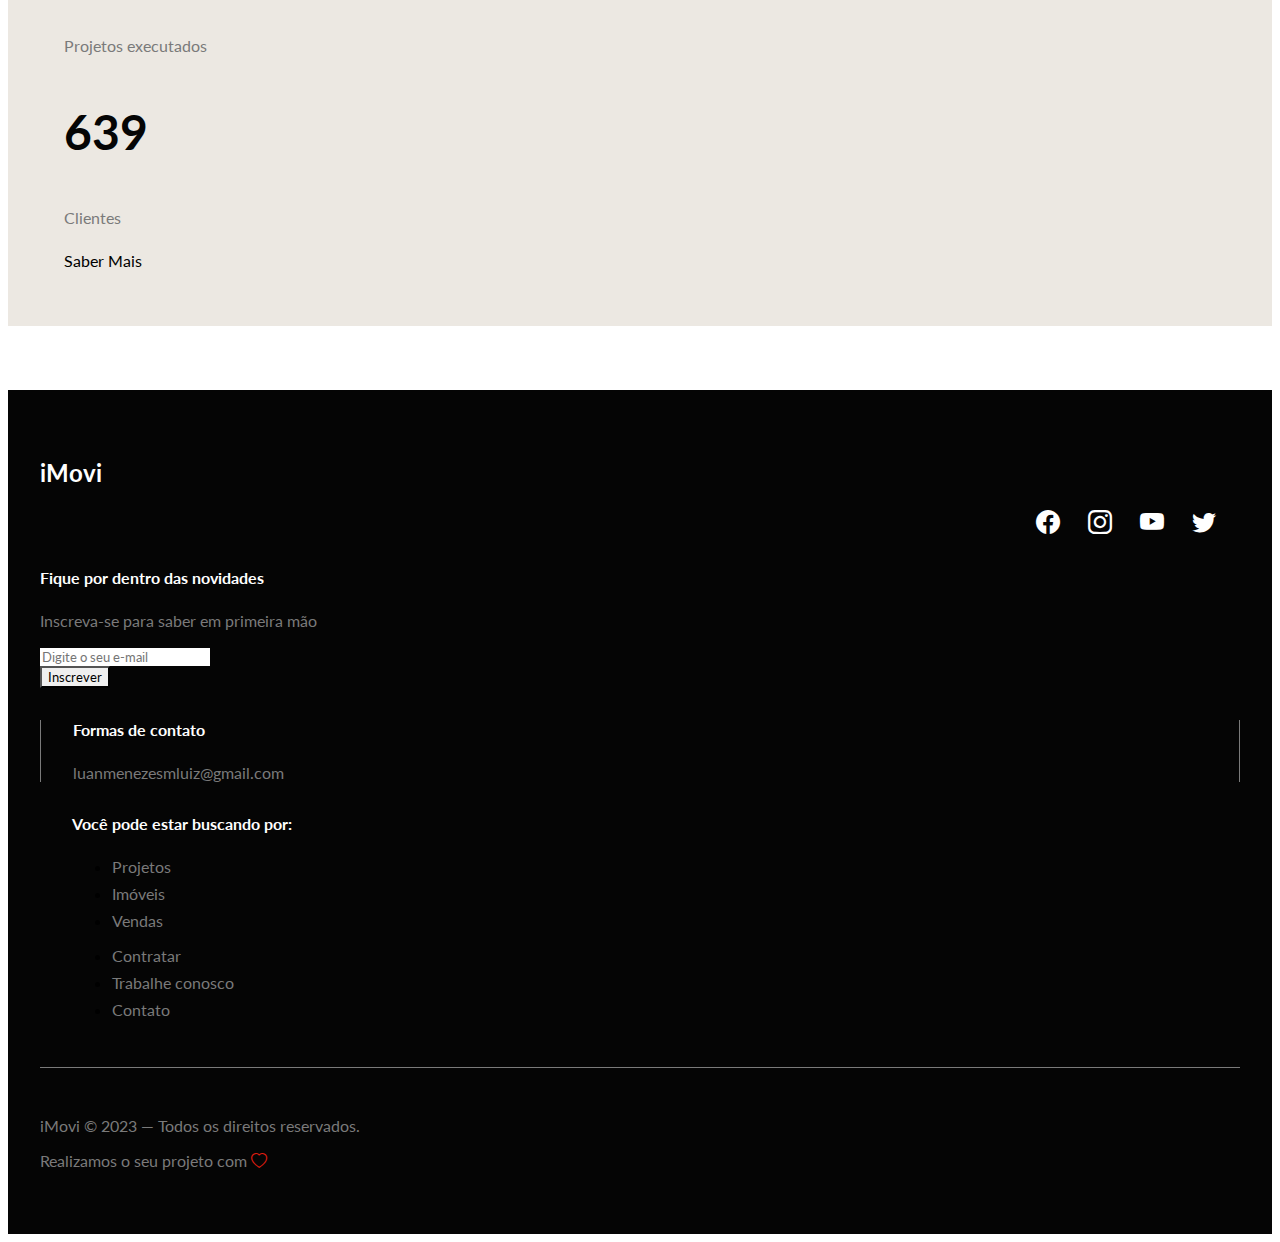
<file: Desafio-Parada31/index.html>
<!DOCTYPE html>
<html lang="en">
  <head>
    <meta charset="UTF-8" />
    <meta http-equiv="X-UA-Compatible" content="IE=edge" />
    <meta name="viewport" content="width=device-width, initial-scale=1.0" />
    <title>iMovi</title>
    <link rel="shortcut icon" href="img/favicon.ico" type="image/x-icon" />
    <link rel="preconnect" href="https://fonts.googleapis.com" />
    <link rel="preconnect" href="https://fonts.gstatic.com" crossorigin />
    <link
      href="https://fonts.googleapis.com/css2?family=Lato:ital,wght@0,100;0,300;0,400;0,700;0,900;1,100;1,300;1,400;1,700;1,900&display=swap"
      rel="stylesheet"
    />
    <link
      href="https://cdn.jsdelivr.net/npm/bootstrap@5.0.2/dist/css/bootstrap.min.css"
      rel="stylesheet"
      integrity="sha384-EVSTQN3/azprG1Anm3QDgpJLIm9Nao0Yz1ztcQTwFspd3yD65VohhpuuCOmLASjC"
      crossorigin="anonymous"
    />
    <link
      rel="stylesheet"
      href="https://cdn.jsdelivr.net/npm/bootstrap-icons@1.5.0/font/bootstrap-icons.css"
    />
    <link rel="stylesheet" href="css/styles.css" />
    <script
      src="https://cdn.jsdelivr.net/npm/bootstrap@5.0.2/dist/js/bootstrap.bundle.min.js"
      integrity="sha384-MrcW6ZMFYlzcLA8Nl+NtUVF0sA7MsXsP1UyJoMp4YLEuNSfAP+JcXn/tWtIaxVXM"
      crossorigin="anonymous"
    ></script>
  </head>
  <body>
    <nav class="navbar navbar-expand-lg fixed-top bg-primary-color" id="navbar">
      <div class="container py-3">
        <a class="navbar-brand" href="#">
          <img src="img/imovi-icon.png" alt="iMovi" />
          <span>iMovi</span>
        </a>
        <button
          class="navbar-toggler"
          type="button"
          data-bs-toggle="collapse"
          data-bs-target="#navbar-items"
          aria-controls="navbar-items"
          aria-expanded="false"
          aria-label="Toggle navigation"
        >
          <i class="bi bi-list"></i>
        </button>
        <div class="collapse navbar-collapse" id="navbar-items">
          <ul class="navbar-nav me-auto mb-2 mb-lg-0">
            <li class="nav-item">
              <a class="nav-link active" aria-current="page" href="#">Início</a>
            </li>
            <li class="nav-item">
              <a class="nav-link" href="#">Projetos</a>
            </li>
            <li class="nav-item">
              <a class="nav-link" href="#">Imóveis</a>
            </li>
            <li class="nav-item">
              <a class="nav-link" href="#">Contato</a>
            </li>
          </ul>
        </div>
      </div>
    </nav>
    <div class="container" id="slider-container">
      <div id="slider" class="carousel slide" data-bs-ride="carousel">
        <div class="carousel-indicators">
          <button
            type="button"
            data-bs-target="#slider"
            data-bs-slide-to="0"
            class="active"
            aria-current="true"
            aria-label="Slide 1"
          ></button>
          <button
            type="button"
            data-bs-target="#slider"
            data-bs-slide-to="1"
            aria-label="Slide 2"
          ></button>
          <button
            type="button"
            data-bs-target="#slider"
            data-bs-slide-to="2"
            aria-label="Slide 3"
          ></button>
        </div>
        <div class="carousel-inner">
          <div class="carousel-item active">
            <img src="img/banner-1.jpg" class="d-block w-100" alt="Casa 1" />
            <div class="carousel-caption">
              <h5>Casas planejadas</h5>
            </div>
          </div>
          <div class="carousel-item">
            <img src="img/banner-2.jpg" class="d-block w-100" alt="Casa 2" />
            <div class="carousel-caption">
              <h5>Projetos Complexos</h5>
            </div>
          </div>
          <div class="carousel-item">
            <img src="img/banner-3.jpg" class="d-block w-100" alt="Casa 3" />
            <div class="carousel-caption">
              <h5>Projetos Inovadores</h5>
            </div>
          </div>
        </div>
        <button
          class="carousel-control-prev"
          type="button"
          data-bs-target="#slider"
          data-bs-slide="prev"
        >
          <i class="bi bi-chevron-compact-left"></i>
          <span class="visually-hidden">Anterior</span>
        </button>
        <button
          class="carousel-control-next"
          type="button"
          data-bs-target="#slider"
          data-bs-slide="next"
        >
          <i class="bi bi-chevron-compact-right"></i>
          <span class="visually-hidden">Próximo</span>
        </button>
      </div>
      <div class="col-12 col-md-10 offset-md-1" id="mini-banners">
        <div class="row">
          <div class="col-12 col-md-4">
            <div class="card text-center">
              <i class="bi bi-box primary-color"></i>
              <div class="card-body">
                <h5 class="card-title primary-color">Projetos completos</h5>
                <p class="card-text secondary-color">
                  Conheça os projetos imobiliários que foram concluídos com sucesso pela nossa equipe. Cada projeto é cuidadosamente planejado e executado para oferecer as melhores soluções e atender às necessidades dos nossos clientes.
                </p>
                <a href="#" class="btn btn-dark">Saber Mais</a>
              </div>
            </div>
          </div>
          <div class="col-12 col-md-4">
            <div class="card text-center">
              <i class="bi bi-layers primary-color"></i>
              <div class="card-body">
                <h5 class="card-title primary-color">Você participa também</h5>
                <p class="card-text secondary-color">
                  Acreditamos na importância da participação ativa de nossos clientes e na construção de uma relação de confiança mútua. Queremos que você faça parte da jornada de desenvolvimento dos nossos projetos imobiliários.
                </p>
                <a href="#" class="btn btn-dark">Saber Mais</a>
              </div>
            </div>
          </div>
          <div class="col-12 col-md-4">
            <div class="card text-center">
              <i class="bi bi-lightning-charge"></i>
              <div class="card-body primary-color">
                <h5 class="card-title primary-color">
                  Adiantamento de entregas
                </h5>
                <p class="card-text secondary-color">
                  No nosso compromisso contínuo em superar as expectativas dos nossos clientes, oferecemos a possibilidade de adiantar as entregas dos nossos projetos imobiliários. Acreditamos que antecipar a entrega traz vantagens significativas para você.
                </p>
                <a href="#" class="btn btn-dark">Saber Mais</a>
              </div>
            </div>
          </div>
        </div>
      </div>
    </div>
    <div class="container" id="featured-container">
      <div class="col-12">
        <h2 class="title primary-color">Trabalhos em Destaque</h2>
        <p class="subtitle secondary-color">
          Conheça nossos projetos mais desafiadores
        </p>
      </div>
      <div class="col-12" id="featured-images">
        <div class="row g-4">
          <div class="col-12 col-md-4">
            <img src="img/project-1.jpg" alt="Projeto 1" class="img-fluid" />
            <div class="banner-content">
              <p class="secondary-color">Casa</p>
              <h3>Projeto 1</h3>
            </div>
          </div>
          <div class="col-12 col-md-4">
            <img src="img/project-2.jpg" alt="Projeto 2" class="img-fluid" />
            <div class="banner-content">
              <p class="secondary-color">Prédio</p>
              <h3>Projeto 2</h3>
            </div>
          </div>
          <div class="col-12 col-md-4">
            <img src="img/project-3.jpg" alt="Projeto 3" class="img-fluid" />
            <div class="banner-content">
              <p class="secondary-color">Casa</p>
              <h3>Projeto 3</h3>
            </div>
          </div>
          <div class="col-12 col-md-4">
            <img src="img/project-4.jpg" alt="Projeto 4" class="img-fluid" />
            <div class="banner-content">
              <p class="secondary-color">Casa</p>
              <h3>Projeto 4</h3>
            </div>
          </div>
          <div class="col-12 col-md-4">
            <img src="img/project-5.jpg" alt="Projeto 5" class="img-fluid" />
            <div class="banner-content">
              <p class="secondary-color">Casa</p>
              <h3>Projeto 5</h3>
            </div>
          </div>
          <div class="col-12 col-md-4">
            <img src="img/project-6.jpg" alt="Projeto 6" class="img-fluid" />
            <div class="banner-content">
              <p class="secondary-color">Casa</p>
              <h3>Projeto 6</h3>
            </div>
          </div>
        </div>
      </div>
    </div>
    <div class="container" id="info-container">
      <div class="col-12">
        <h2 class="title primary-color">Detalhes Importantes</h2>
        <p class="subtitle secondary-color">
          Saiba mais sobre a experiência da nossa incrível equipe
        </p>
      </div>
      <div class="col-12">
        <div class="row">
          <div class="col-12 col-md-5" id="info-banner">
            <img src="img/infobanner.jpg" alt="Informações" class="img-fluid" />
          </div>
          <div class="col-12 col-md-7 bg-secondary-color" id="info-content">
            <div class="row">
              <div class="col-12">
                <h2 class="title">Estes dados fazem a diferença:</h2>
                <p class="subtitle secondary-color">
                  Ao longo dos nossos 18 anos de experiência na construção civil, temos o orgulho de ter executado com sucesso 95 projetos imobiliários. Esses números refletem a nossa expertise e comprometimento em fornecer soluções de qualidade para os nossos clientes. <b>Confira alguns dados que destacam o nosso desempenho:</b>
                </p>
              </div>
              <div class="col-12" id="info-numbers">
                <div class="row">
                  <div class="col-4">
                    <h3 class="primary-color">18</h3>
                    <p class="secondary-color">Anos na construção civil</p>
                  </div>
                  <div class="col-4">
                    <h3 class="primary-color">95</h3>
                    <p class="secondary-color">Projetos executados</p>
                  </div>
                  <div class="col-4">
                    <h3 class="primary-color">639</h3>
                    <p class="secondary-color">Clientes</p>
                  </div>
                </div>
              </div>
              <div class="col-12">
                <a class="btn btn-dark">Saber Mais</a>
              </div>
            </div>
          </div>
        </div>
      </div>
    </div>
    <footer class="container-fluid bg-dark-color" id="footer">
      <div class="container">
        <div class="row">
          <div class="col-12" id="footer-top">
            <div class="row justify-content-between">
              <div class="col-4">
                <h2>
                  iMovi
                </h2>
              </div>
              <div class="col-4" id="social-icons">
                <i class="bi bi-facebook"></i>
                <i class="bi bi-instagram"></i>
                <i class="bi bi-youtube"></i>
                <i class="bi bi-twitter"></i>
              </div>
            </div>
          </div>
          <div class="col-12" id="footer-details">
            <div class="row">
              <div class="col-12 col-md-4" id="news-container">
                <h4>Fique por dentro das novidades</h4>
                <p class="secondary-color">
                  Inscreva-se para saber em primeira mão
                </p>
                <form>
                  <div class="mb-3">
                    <input
                      type="email"
                      class="form-control"
                      placeholder="Digite o seu e-mail"
                    />
                  </div>
                  <button class="btn btn-dark">Inscrever</button>
                </form>
              </div>
              <div class="col-12 col-md-4" id="contact-container">
                <h4>Formas de contato</h4>
                <p class="secondary-color">luanmenezesmluiz@gmail.com</p>
              </div>
              <div class="col-12 col-md-4" id="links-container">
                <div class="row">
                  <h4>Você pode estar buscando por:</h4>
                  <div class="col-6">
                    <ul class="list-unstyled">
                      <li><a href="#" class="secondary-color">Projetos</a></li>
                      <li><a href="#" class="secondary-color">Imóveis</a></li>
                      <li><a href="#" class="secondary-color">Vendas</a></li>
                    </ul>
                  </div>
                  <div class="col-6">
                    <ul class="list-unstyled">
                      <li><a href="#" class="secondary-color">Contratar</a></li>
                      <li>
                        <a href="#" class="secondary-color">Trabalhe conosco</a>
                      </li>
                      <li><a href="#" class="secondary-color">Contato</a></li>
                    </ul>
                  </div>
                </div>
              </div>
            </div>
          </div>
          <div class="col-12" id="footer-bottom">
            <div class="row justify-content-between">
              <div class="col-12 col-md-3">
                <p class="secondary-color">iMovi &copy; 2023 — Todos os direitos reservados.</p>
              </div>
              <div class="col-12 col-md-3">
                <p class="secondary-color">
                  Realizamos o seu projeto com
                  <i class="bi bi-heart"></i>
                </p>
              </div>
            </div>
          </div>
        </div>
      </div>
    </footer>
  </body>
</html>
</file>
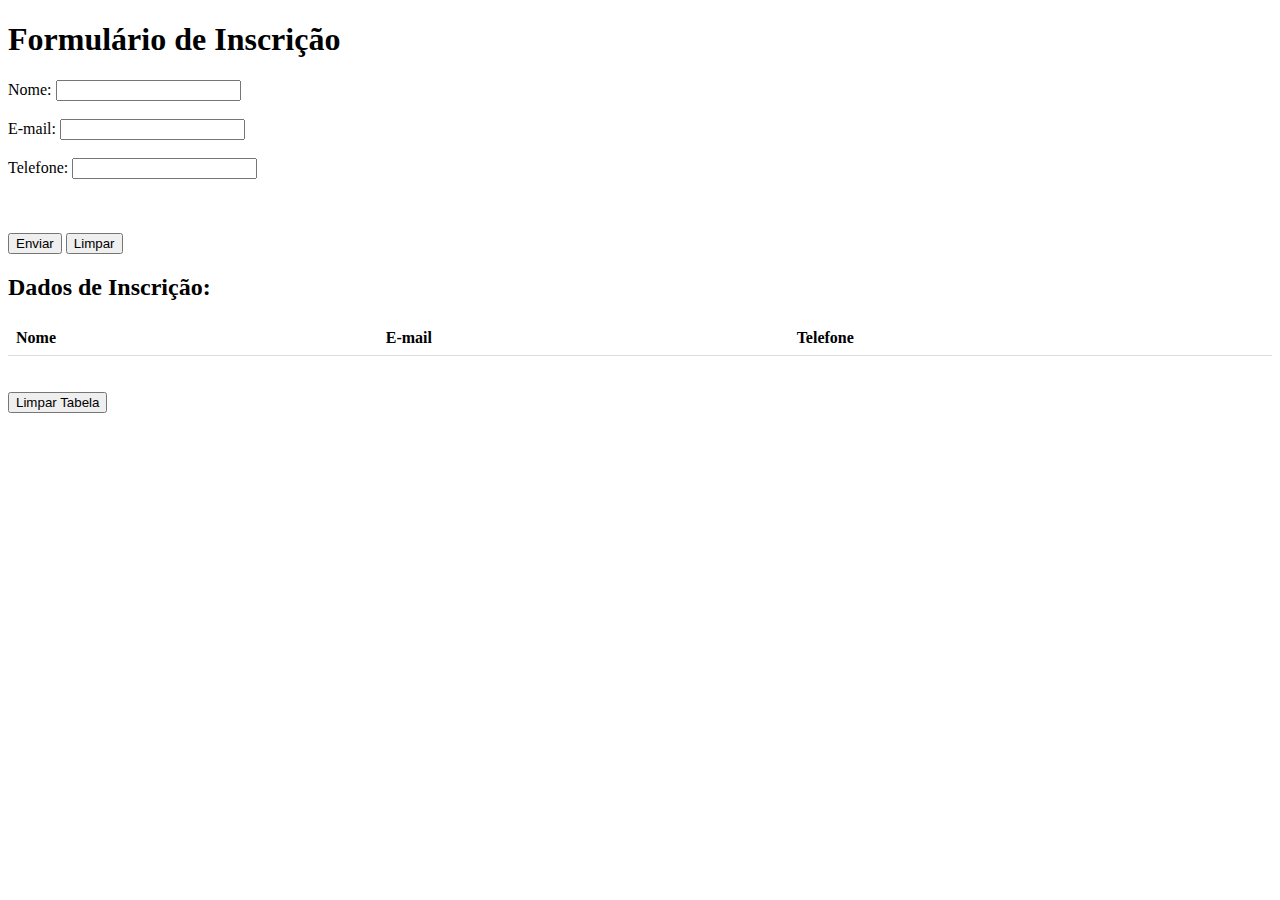
<file: Desafio-Parada19/formulario.html>
<!DOCTYPE html>
<html>

<head>
  <title>Formulário de Inscrição</title>
  <meta charset="utf-8">
  <script src="js/codigo.js" defer></script>
  <link rel="stylesheet" href="css/estilo.css">
</head>

<body>
  <h1>Formulário de Inscrição</h1>

  <form id="formRegistro">
    <label for="nome">Nome:</label>
    <input type="text" id="nome" required><br><br>

    <label for="email">E-mail:</label>
    <input type="email" id="email" required><br><br>

    <label for="telefone">Telefone:</label>
    <input type="tel" id="telefone" required><br><br>

    <span id="telefoneErro" style="color: red;"></span><br><br>

    <button type="submit">Enviar</button>
    <button type="button" id="limparBotao">Limpar</button>
  </form>

  <h2>Dados de Inscrição:</h2>

  <table id="tabelaRegistro">
    <tr>
      <th>Nome</th>
      <th>E-mail</th>
      <th>Telefone</th>
    </tr>
  </table>
  <br><br>
  <button type="button" id="limparTabelaBotao">Limpar Tabela</button>
</body>

</html>
</file>
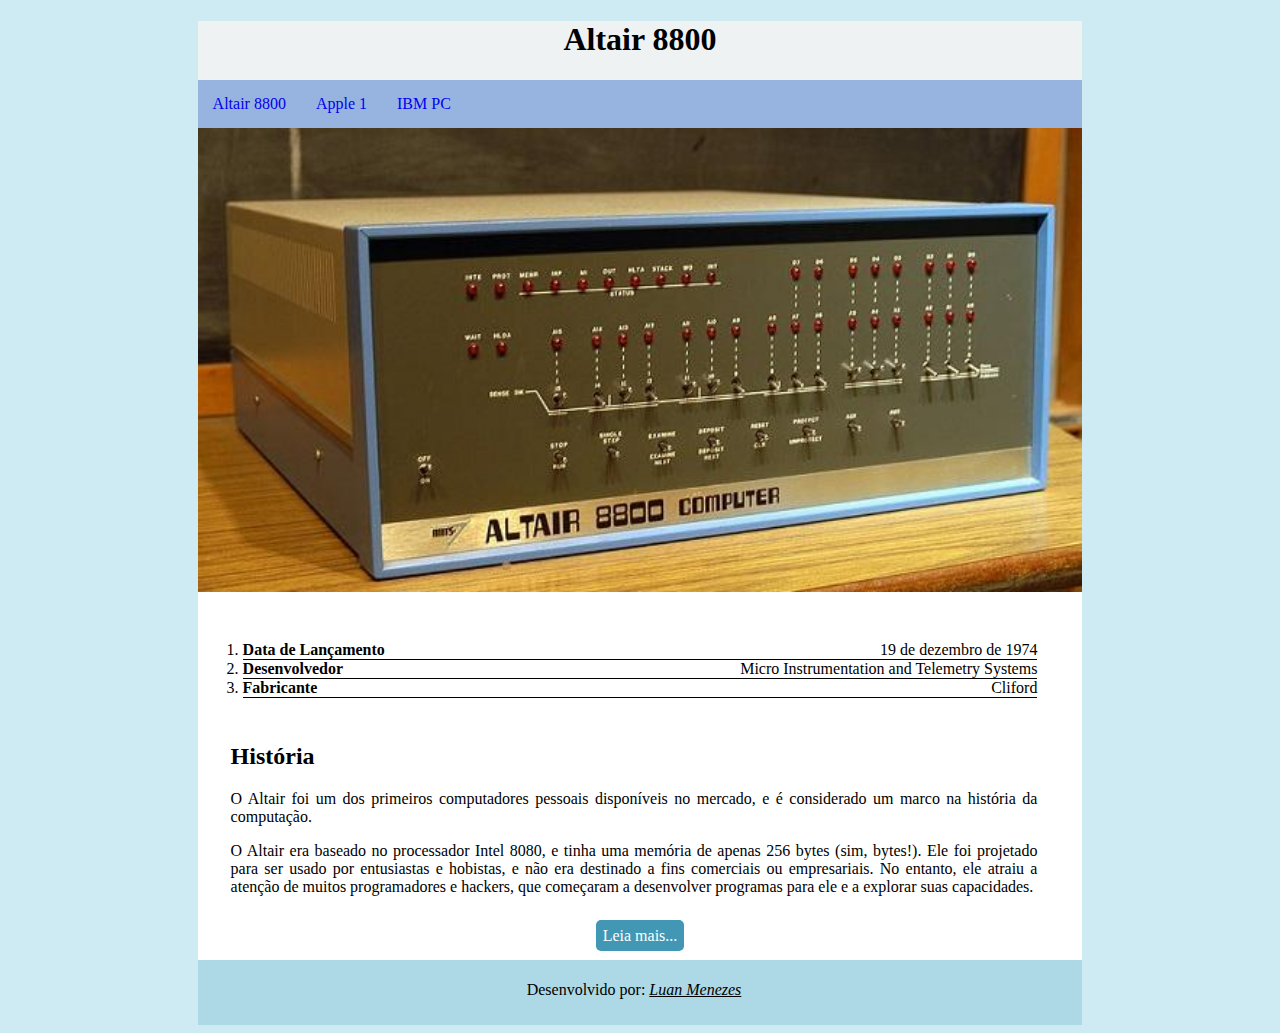
<file: Desafio-Parada5/altair.html>
<!DOCTYPE html>
<html>
  <head>
    <meta charset="UTF-8" />
    <title>Altair 8800</title>
    <link rel="stylesheet" href="css/estilo.css" />
  </head>
  <body>
    <main>
      <header>
        <h1>Altair 8800</h1>
        <nav>
          <ul id="menu">
            <li><a href="altair.html">Altair 8800</a></li>
            <li><a href="apple_1.html">Apple 1</a></li>
            <li><a href="ibm_pc.html">IBM PC</a></li>
          </ul>
        </nav>
      </header>

      <article>
        <img src="img/altair-8800.jpg" alt="" width="320px" />

        <ol>
          <li>
            <b>Data de Lançamento</b>
            <span>19 de dezembro de 1974</span>
          </li>

          <li>
            <b>Desenvolvedor</b>
            <span>Micro Instrumentation and Telemetry Systems </span>
          </li>

          <li>
            <b>Fabricante</b>
            <span>Cliford</span>
          </li>
        </ol>

        <h2>História</h2>

        <p>
          O Altair foi um dos primeiros computadores pessoais disponíveis no
          mercado, e é considerado um marco na história da computação.
        </p>
        <p>
          O Altair era baseado no processador Intel 8080, e tinha uma memória de
          apenas 256 bytes (sim, bytes!). Ele foi projetado para ser usado por
          entusiastas e hobistas, e não era destinado a fins comerciais ou
          empresariais. No entanto, ele atraiu a atenção de muitos programadores
          e hackers, que começaram a desenvolver programas para ele e a explorar
          suas capacidades.
        </p>

        <section>
          <a
            id="btt"
            target="_blank"
            href="https://pt.wikipedia.org/wiki/Altair_8800"
            >Leia mais...</a
          >
        </section>
      </article>

      <footer>
        <p>
          Desenvolvido por: <i> <u> Luan Menezes </u> </i>
        </p>
      </footer>
    </main>
  </body>
</html>
</file>
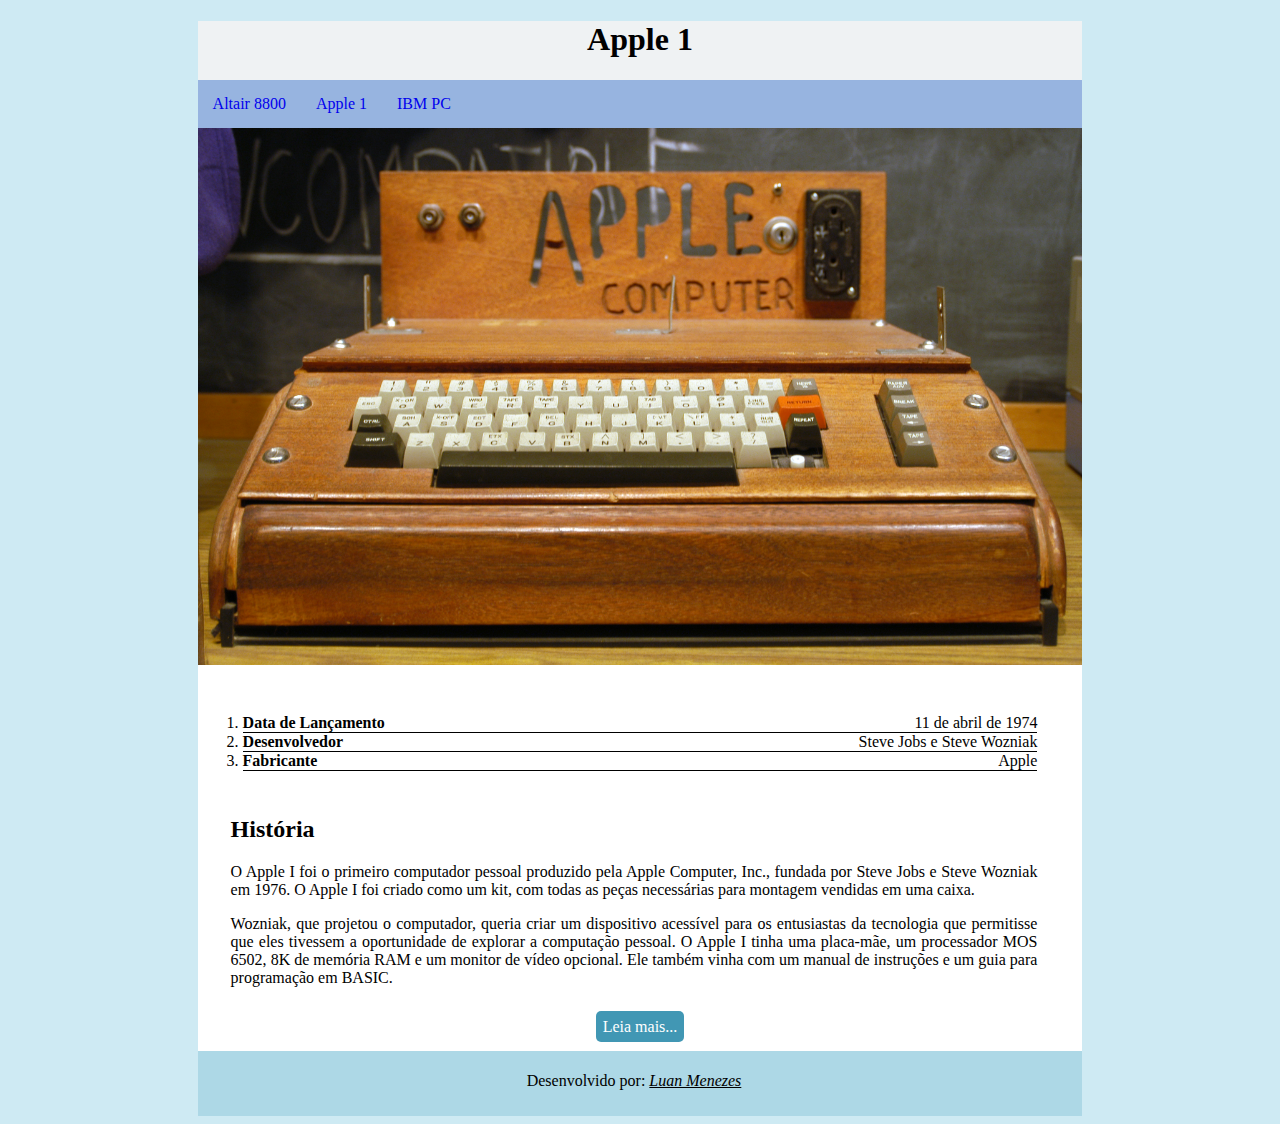
<file: Desafio-Parada5/apple_1.html>
<!DOCTYPE html>
<html>
  <head>
    <meta charset="UTF-8" />
    <title>Apple 1</title>
    <link rel="stylesheet" href="css/estilo.css" />
  </head>
  <body>
    <main>
      <header>
        <h1>Apple 1</h1>
        <nav>
          <ul id="menu">
            <li><a href="altair.html">Altair 8800</a></li>
            <li><a href="apple_1.html">Apple 1</a></li>
            <li><a href="ibm_pc.html">IBM PC</a></li>
          </ul>
        </nav>
      </header>

      <article>
        <img src="img/Apple_I.jpg" alt="" width="320px" />

        <ol>
          <li>
            <b>Data de Lançamento</b>
            <span>11 de abril de 1974</span>
          </li>

          <li>
            <b>Desenvolvedor</b>
            <span>Steve Jobs e Steve Wozniak</span>
          </li>

          <li>
            <b>Fabricante</b>
            <span>Apple</span>
          </li>
        </ol>

        <h2>História</h2>
        <p>
          O Apple I foi o primeiro computador pessoal produzido pela Apple
          Computer, Inc., fundada por Steve Jobs e Steve Wozniak em 1976. O
          Apple I foi criado como um kit, com todas as peças necessárias para
          montagem vendidas em uma caixa.
        </p>
        <p>
          Wozniak, que projetou o computador, queria criar um dispositivo
          acessível para os entusiastas da tecnologia que permitisse que eles
          tivessem a oportunidade de explorar a computação pessoal. O Apple I
          tinha uma placa-mãe, um processador MOS 6502, 8K de memória RAM e um
          monitor de vídeo opcional. Ele também vinha com um manual de
          instruções e um guia para programação em BASIC.
        </p>

        <section>
          <a
            id="btt"
            target="_blank"
            href="https://pt.wikipedia.org/wiki/Apple_I"
            >Leia mais...</a
          >
        </section>
      </article>
      <footer>
        <p>
          Desenvolvido por: <i> <u> Luan Menezes </u> </i>
        </p>
      </footer>
    </main>
  </body>
</html>
</file>
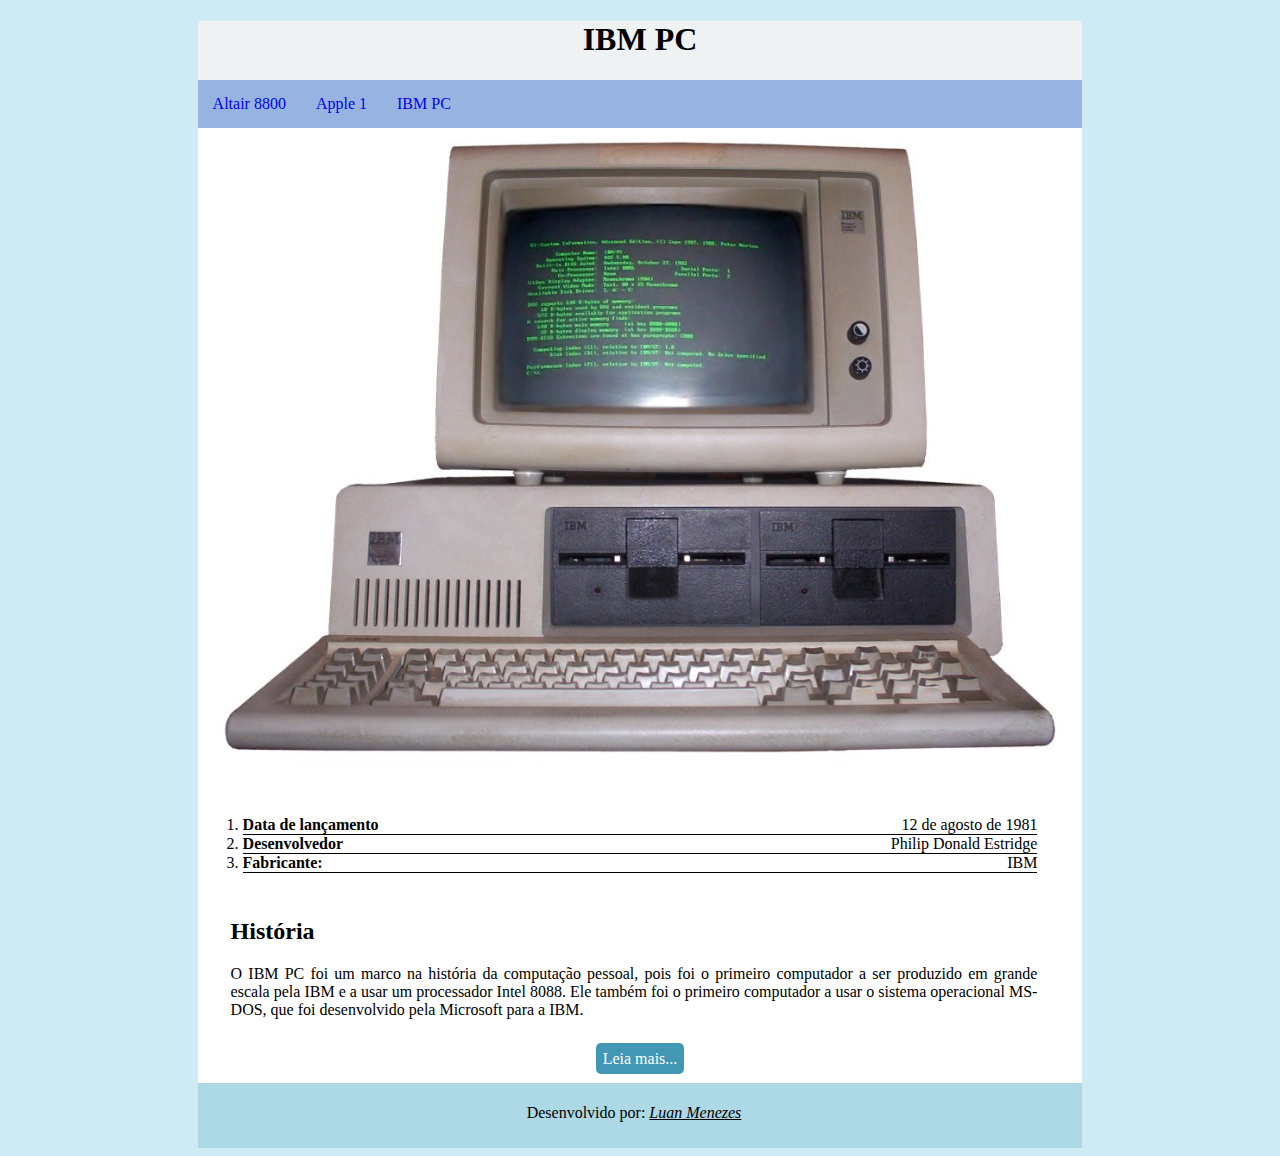
<file: Desafio-Parada5/ibm_pc.html>
<!DOCTYPE html>
<html>
  <head>
    <meta charset="UTF-8" />
    <title>IBM PC</title>
    <link rel="stylesheet" href="css/estilo.css" />
  </head>
  <body>
    <main>
      <header>
        <h1>IBM PC</h1>
        <nav>
          <ul id="menu">
            <li><a href="altair.html">Altair 8800</a></li>
            <li><a href="apple_1.html">Apple 1</a></li>
            <li><a href="ibm_pc.html">IBM PC</a></li>
          </ul>
        </nav>
      </header>

      <article>
        <img src="img/IBM_PC.jpg" alt="" width="320px" />

        <ol>
          <li>
            <b>Data de lançamento</b>
            <span>12 de agosto de 1981</span>
          </li>

          <li>
            <b>Desenvolvedor</b>
            <span>Philip Donald Estridge</span>
          </li>

          <li>
            <b>Fabricante:</b>
            <span>IBM</span>
          </li>
        </ol>

        <h2>História</h2>

        <p>
          O IBM PC foi um marco na história da computação pessoal, pois foi o
          primeiro computador a ser produzido em grande escala pela IBM e a usar
          um processador Intel 8088. Ele também foi o primeiro computador a usar
          o sistema operacional MS-DOS, que foi desenvolvido pela Microsoft para
          a IBM.
        </p>

        <section>
          <a
            id="btt"
            target="_blank"
            href="https://pt.wikipedia.org/wiki/IBM_PC"
            >Leia mais...</a
          >
        </section>
      </article>

      <footer>
        <p>
          Desenvolvido por: <i> <u> Luan Menezes </u> </i>
        </p>
      </footer>
    </main>
  </body>
</html>
</file>
<file: Desafio-Parada11/css/estilo.css>
/* Estilo para o body */
body {
    background-color: #f9f9f9;
    font-family: Arial, sans-serif;
}

/* Estilo para a tabela */
table {
    background-color: #ffffff;
    margin: 0 auto;
    width: 800px;
    border-collapse: collapse;
}

/* Estilo para as células da tabela */
th, td {
    border: 1px solid #ccc;
    padding: 10px;
    text-align: left;
}

/* Estilo para o cabeçalho da página */
#header_box {
    height: 150px;
    background-color: #fff;
    text-align: center;
}

#header_box img {
    max-width: 100%;
    max-height: 100%;
}

/* Estilo para a navegação */
#nav_box {
    height: 40px;
    background-color: #f1f1f1;
}

#nav_box ul {
    list-style-type: none;
    padding: 0;
    margin: 0;
}

#nav_box li {
    display: inline-block;
}

#nav_box a {
    display: block;
    padding: 10px;
    text-decoration: none;
    color: #333;
    font-weight: bold;
}

#nav_box a:hover {
    background-color: #ccc;
}

.ativo {
    background-color: #e0e0e0;
    color: #fff;
}

/* Estilo para as seções de conteúdo */
.section {
    padding: 20px;
}

.section h2 {
    font-size: 24px;
    margin-bottom: 20px;
}

.section p {
    font-size: 16px;
    line-height: 1.5;
    margin-bottom: 20px;
}

.section img {
    max-width: 100%;
    max-height: 100%;
    margin-bottom: 20px;
}

/* Estilo para o rodapé */
#footer_box {
    height: 40px;
    background-color: #ccc;
    text-align: center;
    font-size: 12px;
    color: #333;
}
</file>
<file: Desafio-Parada20/css/style.css>
* {
  box-sizing: border-box;
}

body {
  font-family: "Montserrat", sans-serif;
  background-color: #000;
  margin: 0;
  padding: 0;
}

.header {
  background-color: #000;
  color: #fff;
  padding: 20px;
  text-align: center;
}

.header h1 {
  margin: 0;
  font-size: 36px;
}

.container {
  width: 400px;
  margin: 0 auto;
  background-color: #fff;
  border-radius: 10px;
  box-shadow: 0px 0px 10px rgba(0, 0, 0, 0.1);
  padding: 20px;
  margin-top: 40px;
}

.form-group {
  margin-bottom: 20px;
}

label {
  font-weight: bold;
  display: block;
  margin-bottom: 5px;
  color: #000;
}

input[type="number"] {
  width: 100%;
  padding: 10px;
  border: 1px solid #ccc;
  border-radius: 4px;
  box-sizing: border-box;
  outline: none;
  transition: border-color 0.3s ease-in-out;
}

input[type="number"]:focus {
  border-color: #000;
}

.btn-calculate {
  display: block;
  width: 100%;
  padding: 10px;
  background-color: #000;
  color: #fff;
  text-align: center;
  text-decoration: none;
  border: none;
  border-radius: 4px;
  cursor: pointer;
  font-size: 16px;
  transition: background-color 0.3s ease-in-out;
}

.btn-calculate:hover {
  background-color: #333;
}

.result {
  margin-top: 30px;
  text-align: center;
  font-size: 18px;
  color: #000;
}

.result .grade-label {
  font-weight: bold;
  margin-bottom: 10px;
}

.result .grade {
  font-size: 24px;
  color: #000;
}

.result .status {
  margin-top: 10px;
  font-weight: bold;
}

.footer {
  background-color: #000;
  color: #fff;
  padding: 10px;
  text-align: center;
  font-size: 12px;
  position: fixed;
  bottom: 0;
  width: 100%;
}
</file>
<file: Desafio-Parada22/css/estilo.css>
body {
  font-family: Arial, sans-serif;
  margin: 0;
  padding: 0;
  background-color: #f3f3f3;
  display: flex;
  justify-content: center;
  align-items: center;
  height: 100vh;
}

.container {
  max-width: 400px;
  padding: 40px;
  background-color: #fff;
  border-radius: 8px;
  box-shadow: 0 0 10px rgba(0, 0, 0, 0.1);
}

h1 {
  text-align: center;
  margin-bottom: 30px;
}

.form-group {
  margin-bottom: 20px;
}

label {
  display: block;
  font-weight: bold;
  margin-bottom: 5px;
}

input[type="text"],
input[type="email"],
input[type="password"] {
  width: 100%;
  padding: 10px;
  border: 1px solid #ccc;
  border-radius: 4px;
}

button {
  width: 100%;
  padding: 10px;
  background-color: #4caf50;
  color: #fff;
  border: none;
  border-radius: 4px;
  cursor: pointer;
  margin-top: 10px;
}

button:hover {
  background-color: #45a049;
}

#mensagem {
  text-align: center;
  margin-top: 10px;
}

#error-message,
#success-message {
  font-weight: bold;
}

#error-message {
  color: #ff0000;
}

#success-message {
  color: #008000;
}
</file>
<file: Desafio-Parada27/css/style.css>
@import url("https://fonts.googleapis.com/css2?family=Montserrat:wght@400;700&display=swap");

* {
  font-family: "Montserrat", Arial, sans-serif;
  margin: 0;
  padding: 0;
  box-sizing: border-box;
}

body {
  padding: 20px;
  background-color: #f2f2f2;
}

h1 {
  text-align: center;
}

footer {
  background-color: #f2f2f2;
  color: #333;
  text-align: center;
  padding: 10px;
  font-size: 17px;
}

form {
  margin: 20px auto;
  max-width: 400px;
  background-color: #fff;
  padding: 20px;
  border-radius: 5px;
  box-shadow: 0 2px 5px rgba(0, 0, 0, 0.1);
}

div {
  margin-bottom: 10px;
}

label {
  display: inline-block;
  width: 100px;
}

input[type="text"],
input[type="email"] {
  width: 250px;
  padding: 5px;
  border-radius: 3px;
  border: 1px solid #ccc;
}

button[type="submit"] {
  padding: 8px 16px;
  background-color: #4caf50;
  color: #fff;
  border: none;
  border-radius: 3px;
  cursor: pointer;
}

input[readonly] {
  background-color: #eee;
}

input:invalid {
  border-color: #ff4444;
}

input:valid {
  border-color: #00c851;
}
</file>
<file: Desafio-Parada28/css/styles.css>
* {
  margin: 0;
  padding: 0;
  box-sizing: border-box;
}

@import url("https://fonts.googleapis.com/css2?family=Montserrat:wght@400;500;600;700;800;900&family=Poppins:wght@300;400;500;600;700;800;900&display=swap");

.container-slider {
  display: flex;
  width: 100%;
  min-height: 100vh;
  align-items: center;
  justify-content: center;
  gap: 1rem;
  margin-top: 2rem;
}

.container-images {
  position: relative;
  display: flex;
  align-items: center;
  justify-content: center;
  width: 700px;
}

.slider {
  opacity: 0;
  transition: opacity 0.2s;
  position: absolute;
  width: 100%;
  border-radius: 10px;
  border: 5px solid #e9e9e9;
}

.on {
  opacity: 1;
}

.title-container {
  text-align: center;
  padding-top: 6rem;
}

.title-content {
  display: flex;
  flex-direction: column;
  align-items: center;
}

.title-content h1 {
  font-family: "Montserrat", sans-serif;
  font-weight: 700;
}

.title-content p {
  font-family: "Montserrat", sans-serif;
  font-weight: 400;
}

.paragraph-container {
  display: flex;
  justify-content: center;
  margin-top: 1rem;
}

.paragraph-container p {
  text-align: center;
  font-family: "Montserrat", sans-serif;
}

#prev-button,
#next-button {
  width: 20px;
  height: 20px;
  border: none;
  background-color: transparent;
  cursor: pointer;
}

#prev-button img,
#next-button img {
  width: 100%;
  height: 100%;
}

#prev-button {
  transform: rotate(180deg);
}
</file>
<file: Desafio-Parada31/css/styles.css>
* {
  font-family: "Lato", sans-serif;
}

.bg-primary-color {
  background-color: #fff;
}

.bg-secondary-color {
  background-color: #ece8e2;
}

.bg-dark-color {
  background-color: #050505;
}

.primary-color {
  color: #050505;
}

.secondary-color {
  color: #7a7a7a;
}

/* NAVBAR */
#navbar {
  border-bottom: 1px solid #7a7a7a;
}

#navbar a {
  color: #050505;
}

#navbar a:hover {
  color: #7a7a7a;
}

#navbar .active {
  border-bottom: 1px solid #050505;
}

.navbar-brand {
  display: flex;
}

.navbar-brand img {
  width: 40px;
}

.navbar-brand span {
  font-weight: 700;
  font-size: 1.5em;
  margin-left: 0.5em;
}

#navbar-items .navbar-nav {
  display: flex;
  justify-content: center;
  width: 100%;
}

#navbar-items .nav-item {
  margin: 0 1em;
}

#slider {
  margin-top: 8em;
  margin-bottom: 1em;
}

#slider .carousel-caption {
  bottom: 3em;
}

#slider .carousel-caption h5 {
  font-size: 2.5em;
  text-shadow: #000 2px 2px;
}

.btn {
  border-radius: 0;
}

#slider .btn {
  padding: 0.3em 0.8em;
  font-size: 1em;
  margin-top: 1em;
}

.carousel-control-prev,
.carousel-control-next {
  opacity: 0.7;
}

.carousel-control-prev i,
.carousel-control-next i {
  color: #fff;
  font-size: 3em;
}

.carousel-indicators [data-bs-target] {
  background-color: #222;
  opacity: 0.8;
}

.carousel-indicators .active {
  background-color: #000;
}

@media (min-width: 768px) {
  #slider .carousel-caption {
    bottom: 15em;
  }
  #slider .carousel-caption h5 {
    font-size: 4em;
  }
  #slider .btn {
    padding: 0.6em 1.6em;
    font-size: 1.2em;
    margin-top: 1em;
  }
  .carousel-indicators {
    bottom: 7em;
  }
}

#mini-banners {
  margin-bottom: 4em;
}

#mini-banners .card {
  padding: 2em 0.3em;
  border-radius: 0;
}

#mini-banners i {
  font-size: 4em;
}

#mini-banners .card-title {
  margin-bottom: 1.5em;
}

#mini-banners .btn {
  margin-top: 1.5em;
  padding: 0.6em 1.2em;
}

#mini-banners .card {
  margin-bottom: 1em;
}

@media (min-width: 768px) {
  #mini-banners {
    margin-top: -6em;
  }
}

/* DESTAQUES */
#featured-container {
  margin-bottom: 4em;
}

.title {
  font-size: 1.75em;
  margin-bottom: 0.4em;
  position: relative;
}

.title:before {
  width: 75px;
  border-top: 4px solid #7a7a7a;
  content: "";
  position: absolute;
  bottom: 2em;
}

#featured-images {
  margin-top: 2em;
}

#featured-images .col-md-4 {
  position: relative;
  cursor: pointer;
}

#featured-images .col-md-4:hover > .banner-content {
  opacity: 0.8;
}

#featured-images .banner-content {
  position: absolute;
  top: 0;
  left: 0;
  height: 100%;
  width: 100%;
  background-color: #fff;
  display: flex;
  align-items: center;
  justify-content: center;
  flex-direction: column;
  opacity: 0.6;
  transition: 0.5s;
}

@media (min-width: 768px) {
  .title {
    font-size: 2.4em;
  }

  .title:before {
    bottom: 1.5em;
  }

  #featured-images .banner-content {
    opacity: 0;
  }
}

/* INFO */
#info-content {
  margin-bottom: 4em;
  padding: 4em 1em;
}

#info-numbers {
  margin: 1.5em 0;
}

#info-banner {
  align-items: center;
  display: flex;
  margin-bottom: 2.5em;
}

#info-numbers h3 {
  font-size: 3em;
}

@media (min-width: 768px) {
  #info-content {
    padding: 3.5em;
  }
}

#footer {
  padding: 3em 2em;
}

#footer-top {
  margin-bottom: 2em;
}

#footer-top,
#footer-top i {
  color: #fff;
}

#social-icons {
  text-align: right;
}

#social-icons i {
  margin-right: 1em;
  font-size: 1.5em;
  cursor: pointer;
}

#social-icons i:hover {
  color: #7a7a7a;
}

#footer-details {
  margin-bottom: 3em;
}

#news-container,
#contact-container,
#links-container {
  padding: 0;
  border: 0;
  margin-bottom: 2em;
}

#footer-details h4 {
  color: #fff;
  margin-bottom: 1.5em;
}

#news-container input {
  border-radius: 0;
  border: none;
}

#links-container li {
  margin-bottom: 0.5em;
}

#links-container a {
  text-decoration: none;
}

#links-container a:hover {
  color: #fff;
}

#footer-bottom {
  border-top: 1px solid #7a7a7a;
  padding-top: 2em;
}

#footer-bottom i {
  color: #e61e10;
}

@media (min-width: 768px) {
  #news-container {
    padding-right: 2em;
  }

  #contact-container {
    padding: 0 2em;
    border-left: 1px solid #7a7a7a;
    border-right: 1px solid #7a7a7a;
  }

  #links-container {
    padding-left: 2em;
  }
}
</file>
<file: Desafio-Parada19/css/estilo.css>
table {
  border-collapse: collapse;
  width: 100%;
}

th,
td {
  padding: 8px;
  text-align: left;
  border-bottom: 1px solid #ddd;
}
</file>
<file: Desafio-Parada5/css/estilo.css>
header {
  background-color: #eff2f3;
  width: 70%;
  margin: auto;
  text-align: center;
}

#menu {
  background-color: rgb(151, 180, 224);
  list-style-type: none;
  padding: 0px;
  margin: 0px;
  overflow: hidden;
}

#menu li {
  float: left;
}

#menu li a {
  display: block;
  text-align: center;
  padding: 15px;
  text-decoration: none;
}
#menu li a:hover {
  transition: 0.5s;
  color: rgb(255, 255, 255);
  background-color: rgb(3, 26, 240);
}

article {
  background-color: white;
  text-align: justify;
  width: 70%;
  margin: auto;
}

body {
  background-color: #ceeaf3;
}

ol {
  padding: 0px;
  margin: 45px;
}
ol li span {
  float: right;
}

ol li {
  border-bottom: 1px solid black;
}

img {
  width: 100%;
}

h2,
p {
  padding: 0px;
  margin-right: 45px;
  margin-left: 33px;
}

#btt {
  text-decoration: none;
  color: white;
  background-color: #4197b4;
  border-radius: 5px;
  padding: 7px;
}

#btt:hover {
  transition: 0.5s;
  background-color: #174d5f;
  color: white;
}

section {
  text-align: center;
  padding: 15px;
}

footer {
  text-align: center;
  background-color: #add8e6;
  width: 70%;
  margin: auto;
  padding-top: 5px;
  padding-bottom: 10px;
}
</file>
